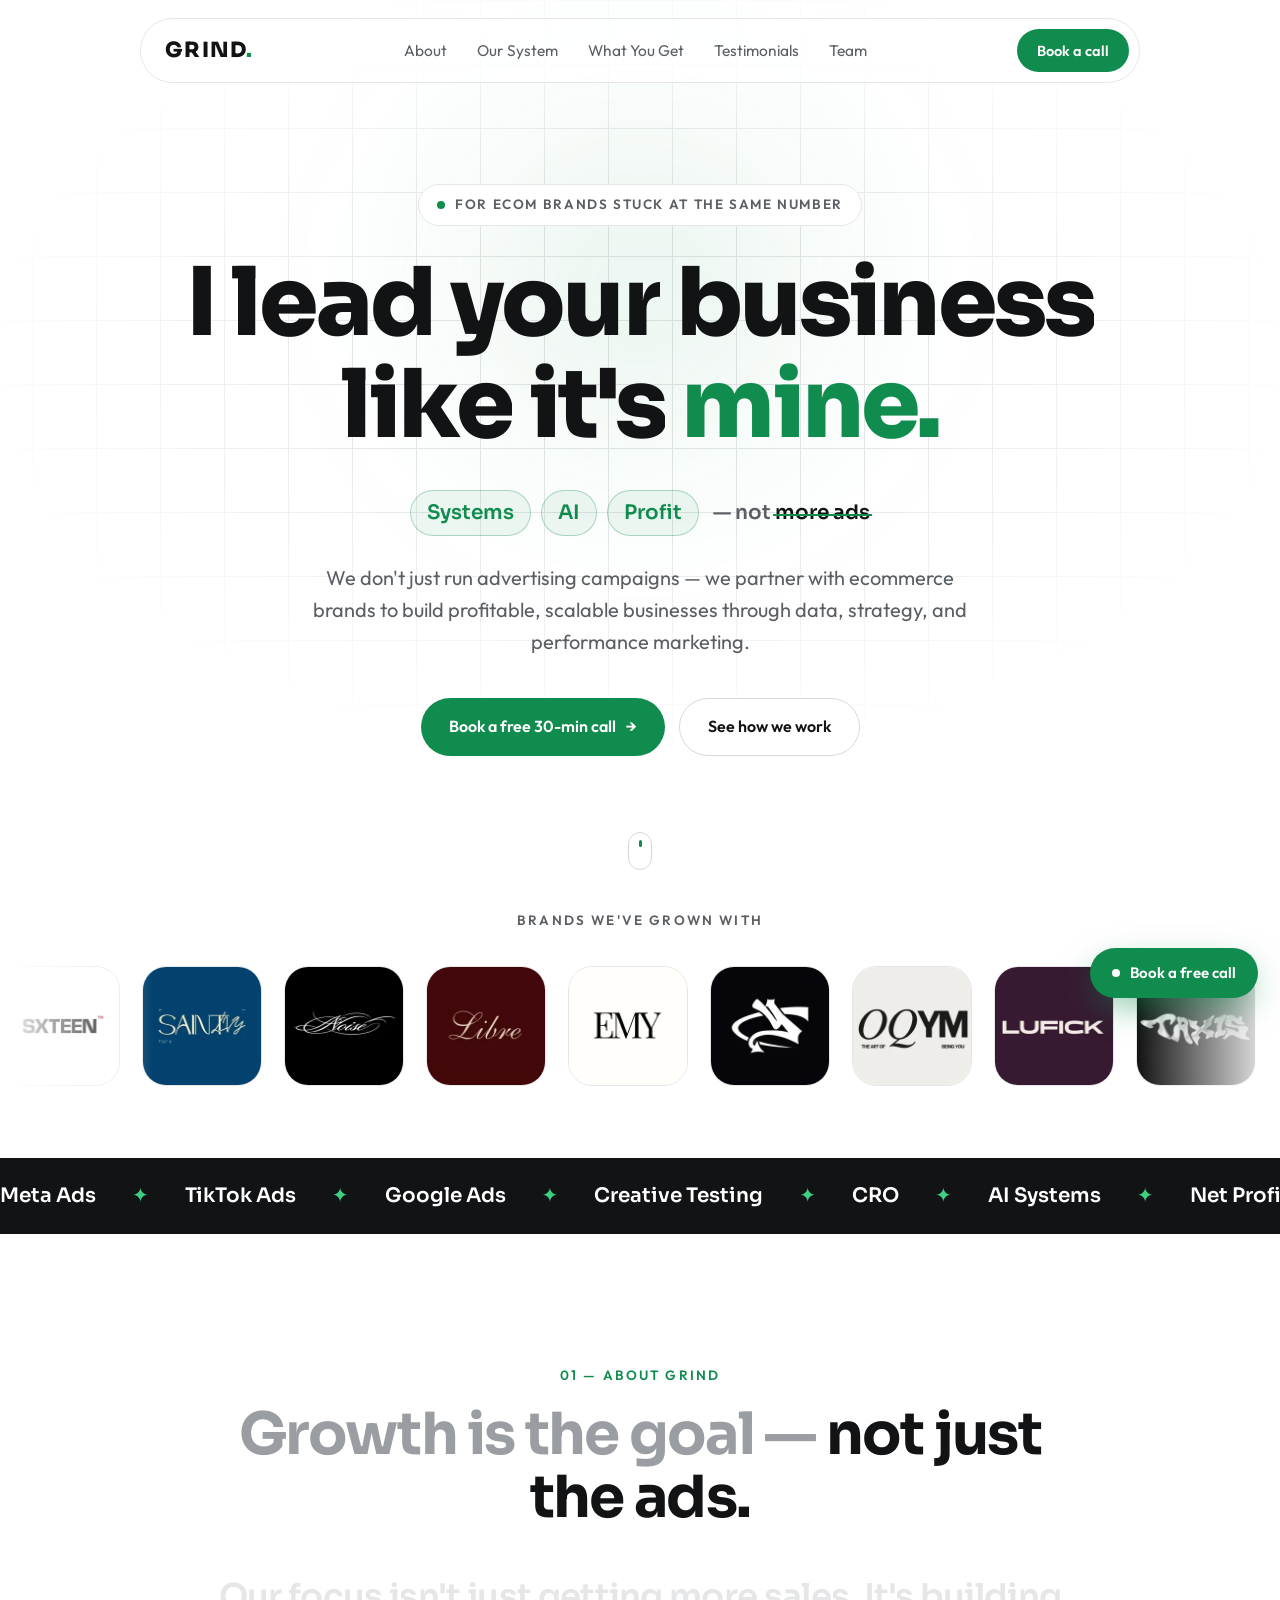
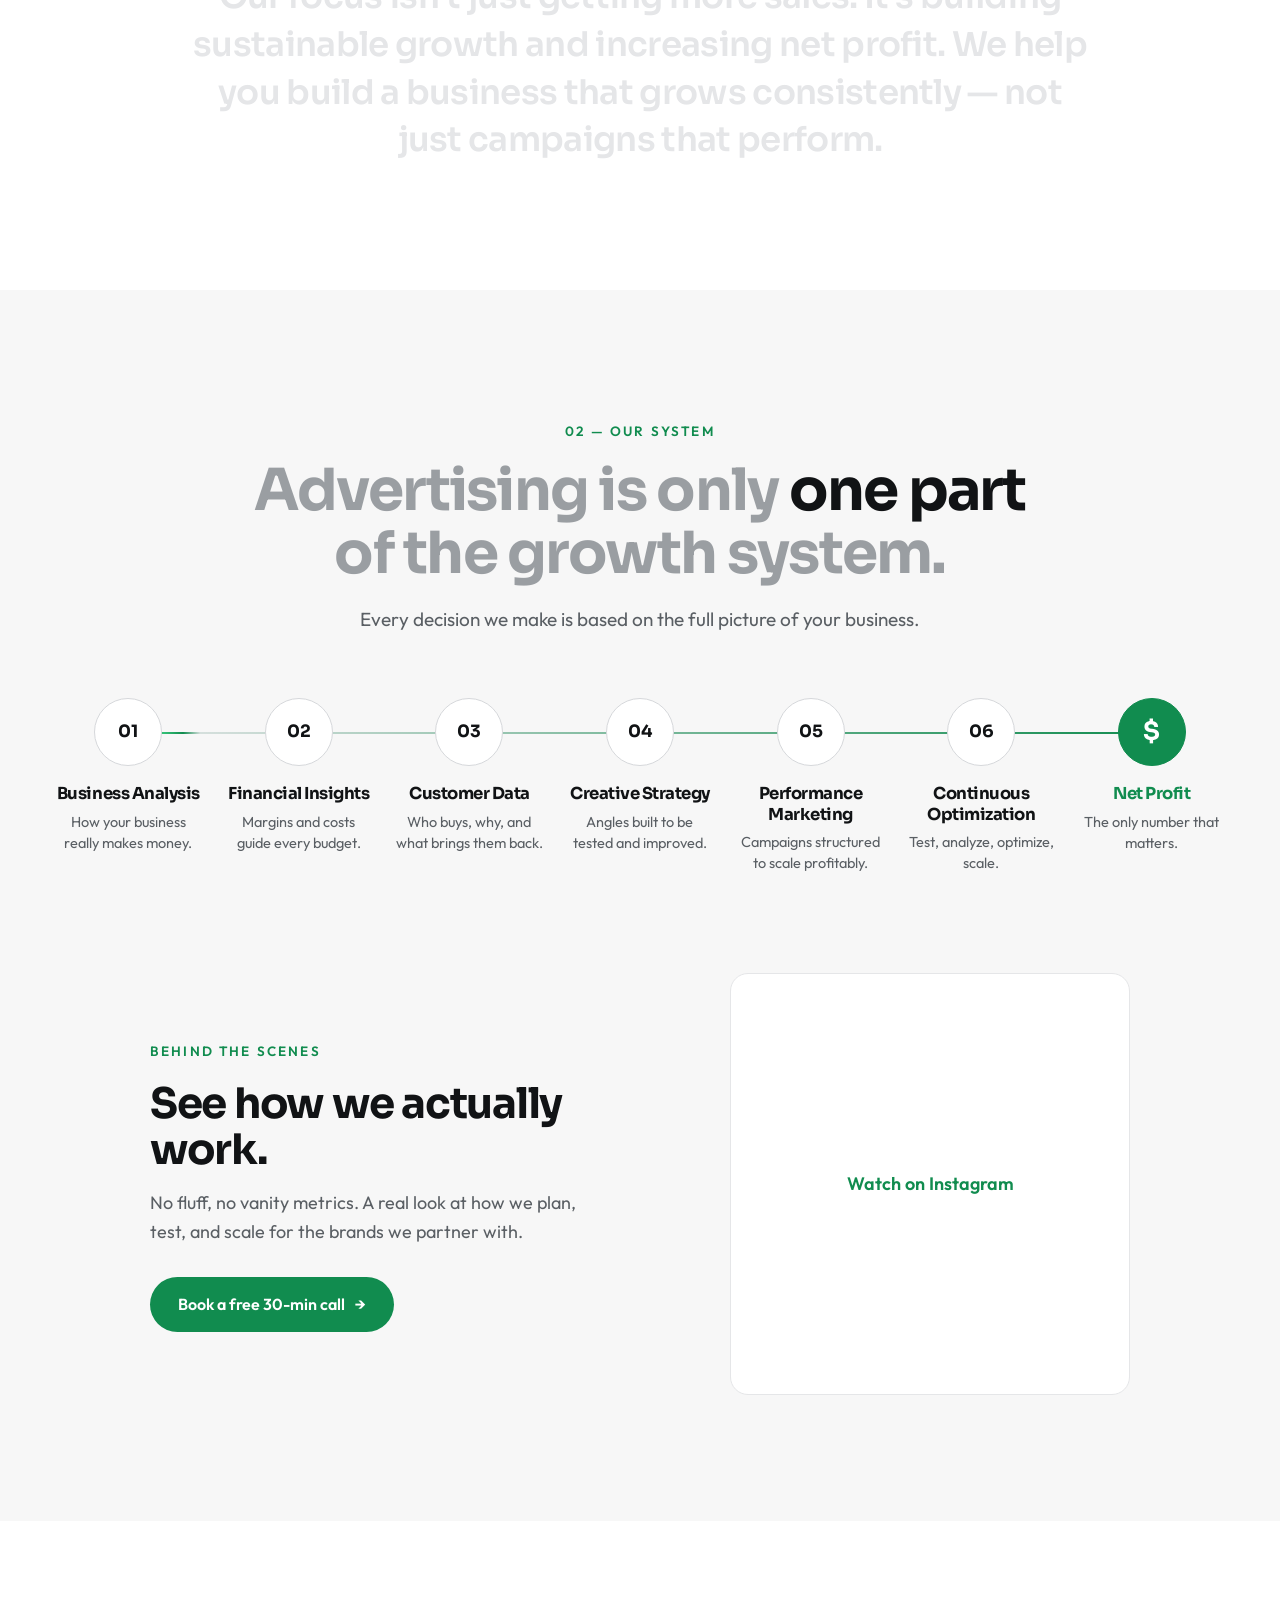
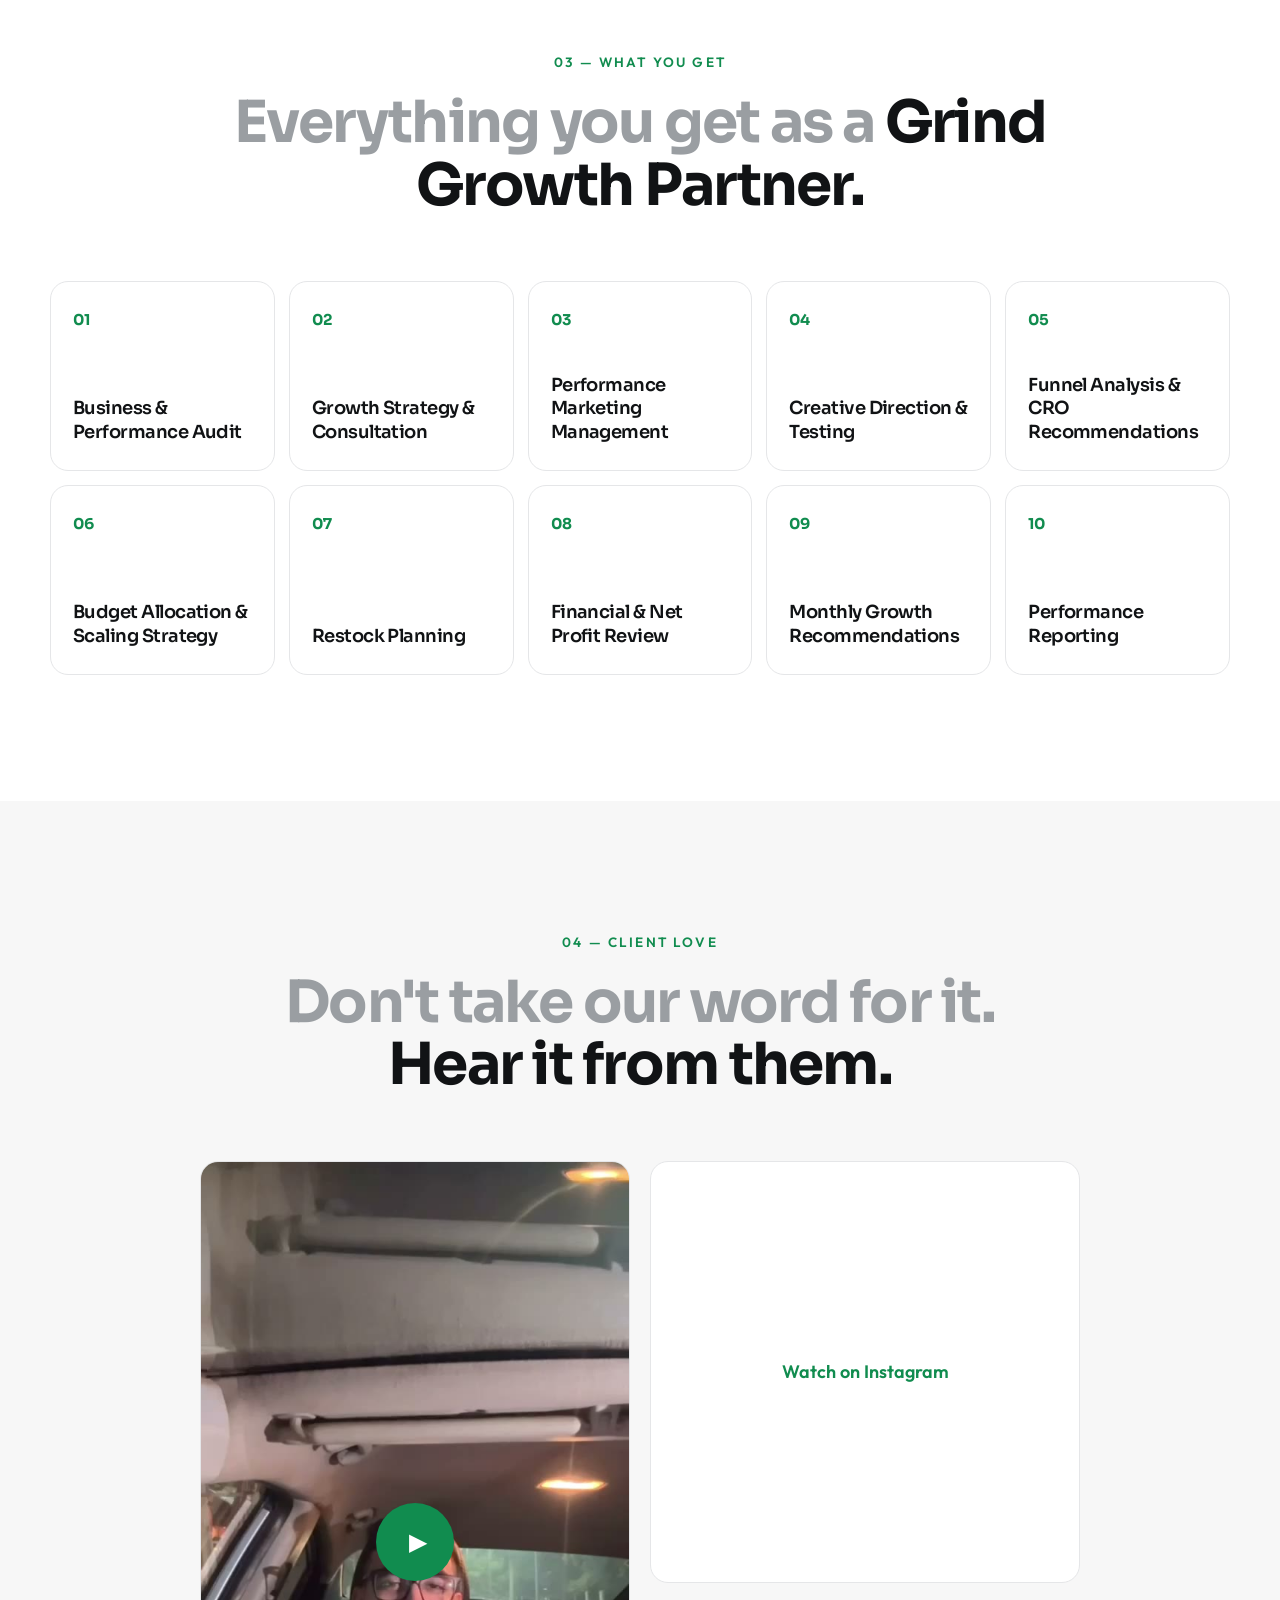
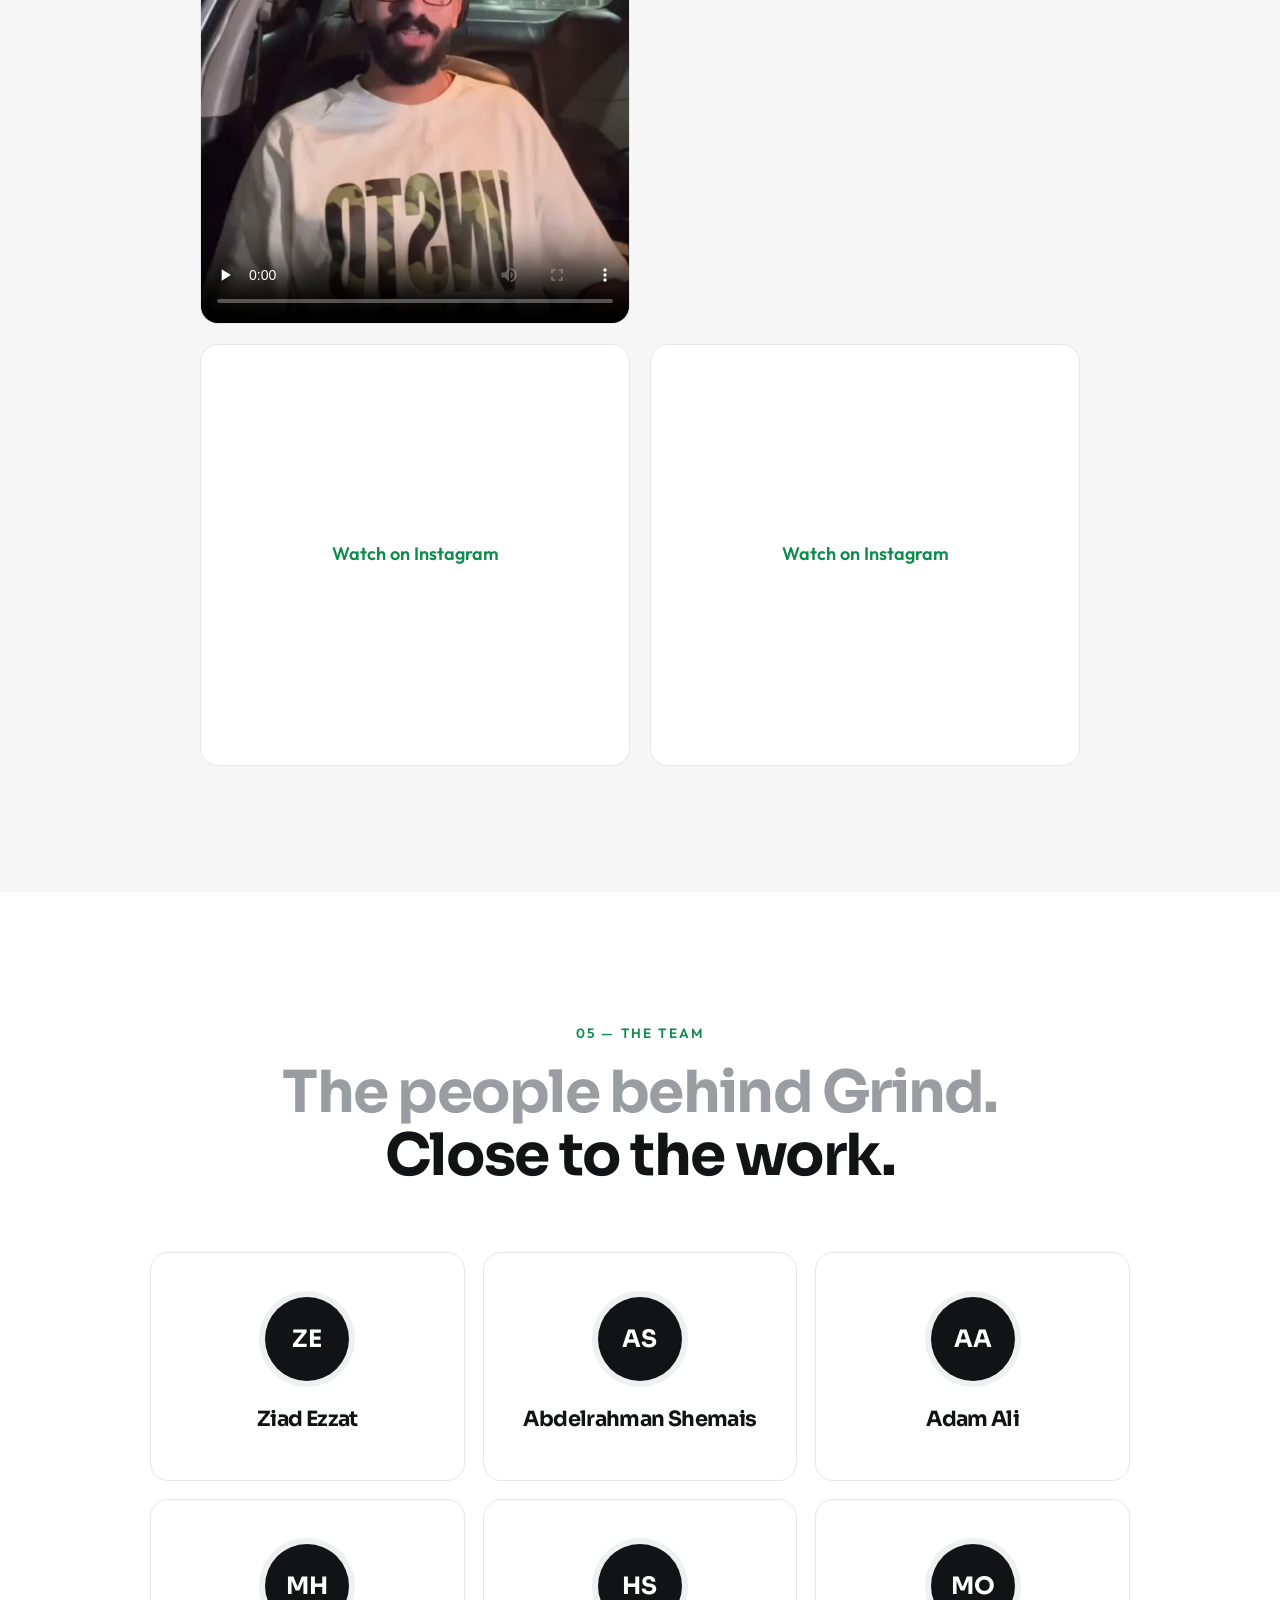
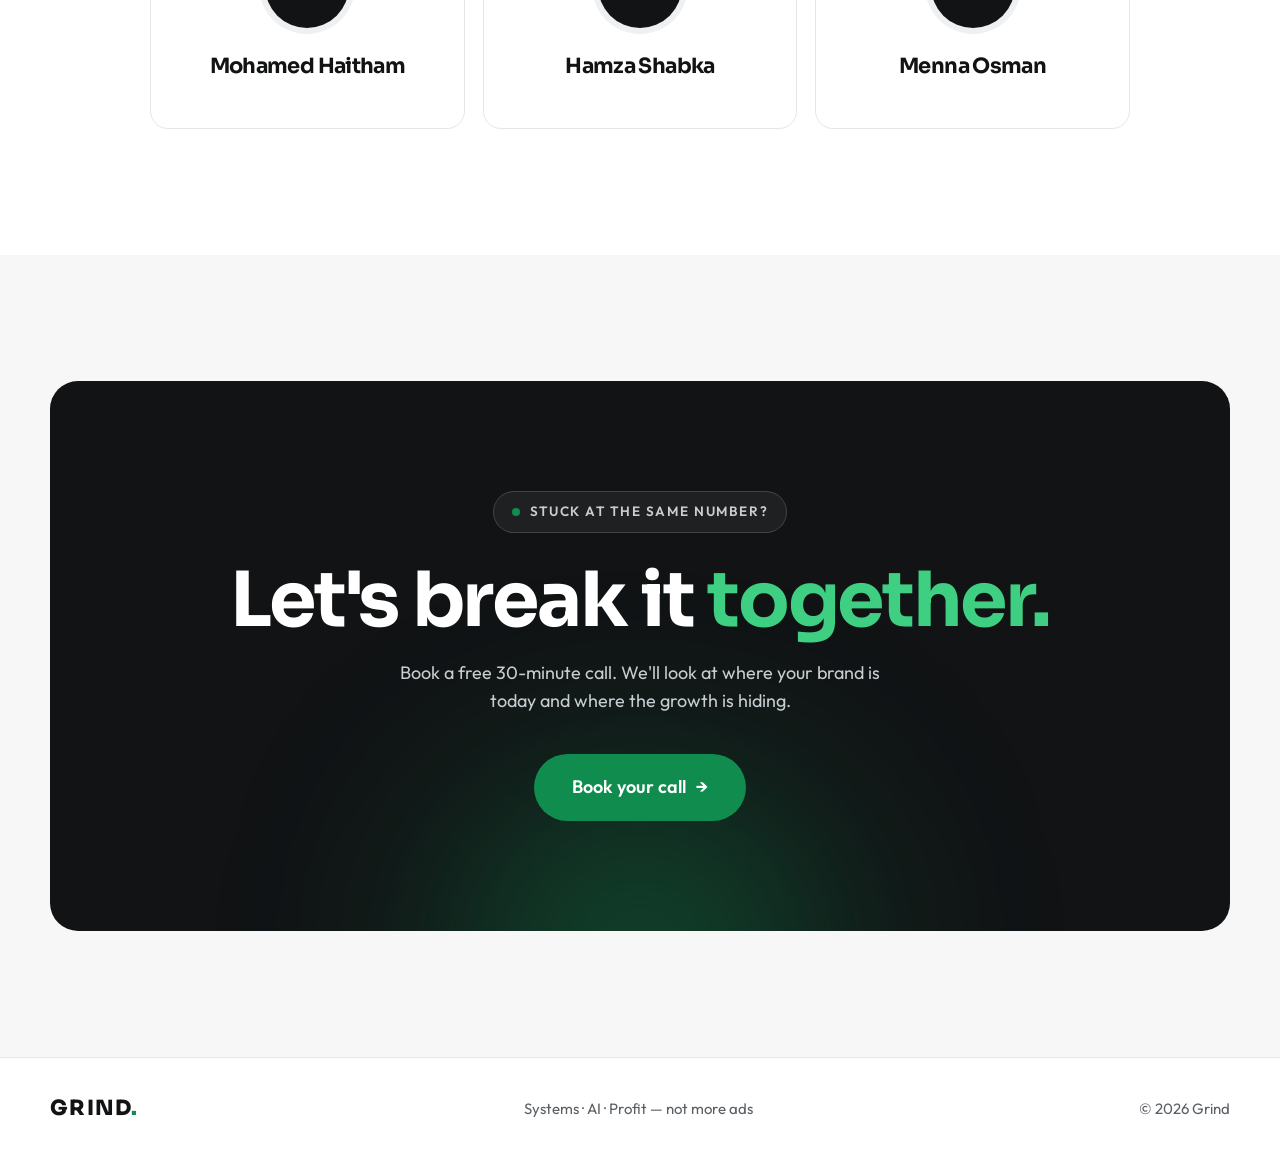
<file: index.html>
<!DOCTYPE html>
<html lang="en">
<head>
  <meta charset="UTF-8" />
  <meta name="viewport" content="width=device-width, initial-scale=1.0" />
  <title>Grind — Growth Partners for Ecommerce Brands</title>
  <meta name="description" content="Grind partners with ecommerce brands stuck at the same number to build profitable, scalable businesses. Systems · AI · Profit — not more ads." />
  <meta name="theme-color" content="#07080a" />
  <link rel="preconnect" href="https://fonts.googleapis.com" />
  <link rel="preconnect" href="https://fonts.gstatic.com" crossorigin />
  <link href="https://fonts.googleapis.com/css2?family=Outfit:wght@300;400;500;600&family=Sora:wght@500;600;700;800&display=swap" rel="stylesheet" />
  <link rel="stylesheet" href="styles.css" />
</head>
<body>

  <!-- Floating navbar -->
  <header class="nav-wrap">
    <nav class="navbar">
      <a href="#top" class="logo">GRIND<span>.</span></a>
      <div class="nav-links" id="navLinks">
        <a href="#about">About</a>
        <a href="#system">Our System</a>
        <a href="#services">What You Get</a>
        <a href="#testimonials">Testimonials</a>
        <a href="#team">Team</a>
      </div>
      <a href="https://calendly.com/ziadezzatb2b/30min" target="_blank" rel="noopener" class="btn btn-accent btn-sm">Book a call</a>
      <button class="menu-toggle" id="menuToggle" aria-label="Open menu"><span></span><span></span></button>
    </nav>
  </header>

  <main id="top">

    <!-- Hero -->
    <section class="hero">
      <div class="grid-bg" id="gridBg" aria-hidden="true"></div>
      <div class="glow glow-1" aria-hidden="true"></div>

      <div class="hero-content">
        <span class="badge anim" style="--d:0">
          <i class="pulse"></i> For ecom brands stuck at the same number
        </span>

        <h1 class="headline" id="headline">I lead your business like it's <em>mine.</em></h1>

        <p class="tagline anim" style="--d:6">
          <span class="chip">Systems</span>
          <span class="chip">AI</span>
          <span class="chip">Profit</span>
          <span class="not">— not <s>more ads</s></span>
        </p>

        <p class="lead anim" style="--d:7">
          We don't just run advertising campaigns — we partner with ecommerce brands to build
          profitable, scalable businesses through data, strategy, and performance marketing.
        </p>

        <div class="hero-actions anim" style="--d:8">
          <a href="https://calendly.com/ziadezzatb2b/30min" target="_blank" rel="noopener" class="btn btn-accent magnetic">
            Book a free 30-min call <span class="arrow">→</span>
          </a>
          <a href="#system" class="btn btn-outline">See how we work</a>
        </div>
      </div>

      <div class="scroll-hint" aria-hidden="true"><span></span></div>
    </section>

    <!-- Brands -->
    <section class="brands" aria-label="Brands we've worked with">
      <p class="brands-title">Brands we've grown with</p>
      <div class="brands-strip">
        <div class="brands-track" id="brandsTrack">
          <!-- Fashion brands first -->
          <img src="assets/brands/sxteen.webp" alt="SXTEEN" width="120" height="120" />
          <img src="assets/brands/saint-ivy.webp" alt="Saint Ivy" width="120" height="120" />
          <img src="assets/brands/noise.webp" alt="Noise" width="120" height="120" />
          <img src="assets/brands/libre.webp" alt="Libre" width="120" height="120" />
          <img src="assets/brands/emy.webp" alt="EMY" width="120" height="120" />
          <img src="assets/brands/your-closet.webp" alt="Your Closet" width="120" height="120" />
          <img src="assets/brands/oqym.webp" alt="OQYM" width="120" height="120" />
          <img src="assets/brands/lufick.webp" alt="LUFICK" width="120" height="120" />
          <img src="assets/brands/taxis.webp" alt="TAXIS" width="120" height="120" />
          <!-- Other categories last -->
          <img src="assets/brands/ovey.webp" alt="OVEY" width="120" height="120" />
          <img src="assets/brands/tur-senin.webp" alt="Tur Senin" width="120" height="120" />
          <img src="assets/brands/orakit.webp" alt="Orakit" width="120" height="120" />
          <img src="assets/brands/asem-elshazly.webp" alt="Asem El Shazly Stores" width="120" height="120" />
        </div>
      </div>
    </section>

    <!-- Marquee -->
    <div class="marquee" aria-hidden="true">
      <div class="marquee-track">
        <span>Meta Ads</span><b>✦</b><span>TikTok Ads</span><b>✦</b><span>Google Ads</span><b>✦</b>
        <span>Creative Testing</span><b>✦</b><span>CRO</span><b>✦</b><span>AI Systems</span><b>✦</b>
        <span>Net Profit</span><b>✦</b><span>Scaling Strategy</span><b>✦</b><span>Restock Planning</span><b>✦</b>
        <span>Meta Ads</span><b>✦</b><span>TikTok Ads</span><b>✦</b><span>Google Ads</span><b>✦</b>
        <span>Creative Testing</span><b>✦</b><span>CRO</span><b>✦</b><span>AI Systems</span><b>✦</b>
        <span>Net Profit</span><b>✦</b><span>Scaling Strategy</span><b>✦</b><span>Restock Planning</span><b>✦</b>
      </div>
    </div>

    <!-- About: scroll-lit statement -->
    <section class="section" id="about">
      <div class="container narrow">
        <span class="eyebrow reveal">01 — About Grind</span>
        <h2 class="reveal">Growth is the goal — <span class="accent">not just the ads.</span></h2>
        <p class="statement" id="statement">
          Our focus isn't just getting more sales. It's building sustainable growth and increasing
          net profit. We help you build a business that grows consistently — not just campaigns that perform.
        </p>
      </div>
    </section>

    <!-- System flow -->
    <section class="section" id="system">
      <div class="container">
        <div class="section-head">
          <span class="eyebrow reveal">02 — Our System</span>
          <h2 class="reveal">Advertising is only <span class="accent">one part</span> of the growth system.</h2>
          <p class="section-intro reveal">Every decision we make is based on the full picture of your business.</p>
        </div>

        <div class="flow reveal" id="flow">
          <div class="flow-line"><i class="flow-pulse"></i></div>
          <div class="flow-node"><span class="n">01</span><h3>Business Analysis</h3><p>How your business really makes money.</p></div>
          <div class="flow-node"><span class="n">02</span><h3>Financial Insights</h3><p>Margins and costs guide every budget.</p></div>
          <div class="flow-node"><span class="n">03</span><h3>Customer Data</h3><p>Who buys, why, and what brings them back.</p></div>
          <div class="flow-node"><span class="n">04</span><h3>Creative Strategy</h3><p>Angles built to be tested and improved.</p></div>
          <div class="flow-node"><span class="n">05</span><h3>Performance Marketing</h3><p>Campaigns structured to scale profitably.</p></div>
          <div class="flow-node"><span class="n">06</span><h3>Continuous Optimization</h3><p>Test, analyze, optimize, scale.</p></div>
          <div class="flow-node flow-end"><span class="n">$</span><h3>Net Profit</h3><p>The only number that matters.</p></div>
        </div>

        <div class="system-video">
          <div class="system-copy reveal">
            <span class="eyebrow">Behind the scenes</span>
            <h3>See how we actually work.</h3>
            <p>No fluff, no vanity metrics. A real look at how we plan, test, and scale for the brands we partner with.</p>
            <a href="https://calendly.com/ziadezzatb2b/30min" target="_blank" rel="noopener" class="btn btn-accent">
              Book a free 30-min call <span class="arrow">→</span>
            </a>
          </div>
          <div class="ig-item reveal">
            <blockquote class="instagram-media" data-instgrm-permalink="https://www.instagram.com/p/DdFgRM0I4Fw/?utm_source=ig_embed&amp;utm_campaign=loading" data-instgrm-version="14">
              <a href="https://www.instagram.com/p/DdFgRM0I4Fw/" target="_blank" rel="noopener">Watch on Instagram</a>
            </blockquote>
          </div>
        </div>
      </div>
    </section>

    <!-- What you get -->
    <section class="section" id="services">
      <div class="container">
        <div class="section-head">
          <span class="eyebrow reveal">03 — What You Get</span>
          <h2 class="reveal">Everything you get as a <span class="accent">Grind Growth Partner.</span></h2>
        </div>
        <div class="cards">
          <article class="card reveal"><span class="card-n">01</span><h3>Business &amp; Performance Audit</h3></article>
          <article class="card reveal"><span class="card-n">02</span><h3>Growth Strategy &amp; Consultation</h3></article>
          <article class="card reveal"><span class="card-n">03</span><h3>Performance Marketing Management</h3></article>
          <article class="card reveal"><span class="card-n">04</span><h3>Creative Direction &amp; Testing</h3></article>
          <article class="card reveal"><span class="card-n">05</span><h3>Funnel Analysis &amp; CRO Recommendations</h3></article>
          <article class="card reveal"><span class="card-n">06</span><h3>Budget Allocation &amp; Scaling Strategy</h3></article>
          <article class="card reveal"><span class="card-n">07</span><h3>Restock Planning</h3></article>
          <article class="card reveal"><span class="card-n">08</span><h3>Financial &amp; Net Profit Review</h3></article>
          <article class="card reveal"><span class="card-n">09</span><h3>Monthly Growth Recommendations</h3></article>
          <article class="card reveal"><span class="card-n">10</span><h3>Performance Reporting</h3></article>
        </div>
      </div>
    </section>

    <!-- Testimonials -->
    <section class="section" id="testimonials">
      <div class="container">
        <div class="section-head">
          <span class="eyebrow reveal">04 — Client Love</span>
          <h2 class="reveal">Don't take our word for it. <span class="accent">Hear it from them.</span></h2>
        </div>
        <div class="ig-grid">
          <div class="ig-item video-item reveal">
            <video src="assets/testimonials/client-video-1.mp4" poster="assets/testimonials/client-video-1.jpg" preload="none" playsinline controls></video>
            <button class="play-btn" aria-label="Play testimonial">▶</button>
          </div>
          <div class="ig-item reveal">
            <blockquote class="instagram-media" data-instgrm-permalink="https://www.instagram.com/p/DatYA_2oAbJ/?utm_source=ig_embed&amp;utm_campaign=loading" data-instgrm-version="14">
              <a href="https://www.instagram.com/p/DatYA_2oAbJ/" target="_blank" rel="noopener">Watch on Instagram</a>
            </blockquote>
          </div>
          <div class="ig-item reveal">
            <blockquote class="instagram-media" data-instgrm-permalink="https://www.instagram.com/p/DYAYuypoCzw/?utm_source=ig_embed&amp;utm_campaign=loading" data-instgrm-version="14">
              <a href="https://www.instagram.com/p/DYAYuypoCzw/" target="_blank" rel="noopener">Watch on Instagram</a>
            </blockquote>
          </div>
          <div class="ig-item reveal">
            <blockquote class="instagram-media" data-instgrm-permalink="https://www.instagram.com/p/DYIbdo4IWS2/?utm_source=ig_embed&amp;utm_campaign=loading" data-instgrm-version="14">
              <a href="https://www.instagram.com/p/DYIbdo4IWS2/" target="_blank" rel="noopener">Watch on Instagram</a>
            </blockquote>
          </div>
        </div>
      </div>
    </section>

    <!-- Team -->
    <section class="section" id="team">
      <div class="container">
        <div class="section-head">
          <span class="eyebrow reveal">05 — The Team</span>
          <h2 class="reveal">The people behind Grind. <span class="accent">Close to the work.</span></h2>
        </div>
        <div class="team">
          <article class="member reveal">
            <div class="avatar">ZE</div>
            <h3>Ziad Ezzat</h3>
          </article>
          <article class="member reveal">
            <div class="avatar">AS</div>
            <h3>Abdelrahman Shemais</h3>
          </article>
          <article class="member reveal">
            <div class="avatar">AA</div>
            <h3>Adam Ali</h3>
          </article>
          <article class="member reveal">
            <div class="avatar">MH</div>
            <h3>Mohamed Haitham</h3>
          </article>
          <article class="member reveal">
            <div class="avatar">HS</div>
            <h3>Hamza Shabka</h3>
          </article>
          <article class="member reveal">
            <div class="avatar">MO</div>
            <h3>Menna Osman</h3>
          </article>
        </div>
      </div>
    </section>

    <!-- CTA -->
    <section class="section" id="contact">
      <div class="container">
        <div class="cta reveal">
          <div class="glow glow-2" aria-hidden="true"></div>
          <span class="badge"><i class="pulse"></i> Stuck at the same number?</span>
          <h2>Let's break it <em>together.</em></h2>
          <p>Book a free 30-minute call. We'll look at where your brand is today and where the growth is hiding.</p>
          <a href="https://calendly.com/ziadezzatb2b/30min" target="_blank" rel="noopener" class="btn btn-accent btn-lg magnetic">
            Book your call <span class="arrow">→</span>
          </a>
        </div>
      </div>
    </section>

  </main>

  <footer class="footer">
    <div class="container footer-inner">
      <a href="#top" class="logo">GRIND<span>.</span></a>
      <span>Systems · AI · Profit — not more ads</span>
      <span>© <span id="year"></span> Grind</span>
    </div>
  </footer>

  <!-- Floating CTA -->
  <a href="https://calendly.com/ziadezzatb2b/30min" target="_blank" rel="noopener" class="float-cta" id="floatCta">
    <i class="pulse"></i> Book a free call
  </a>

  <script src="script.js"></script>
</body>
</html>
</file>
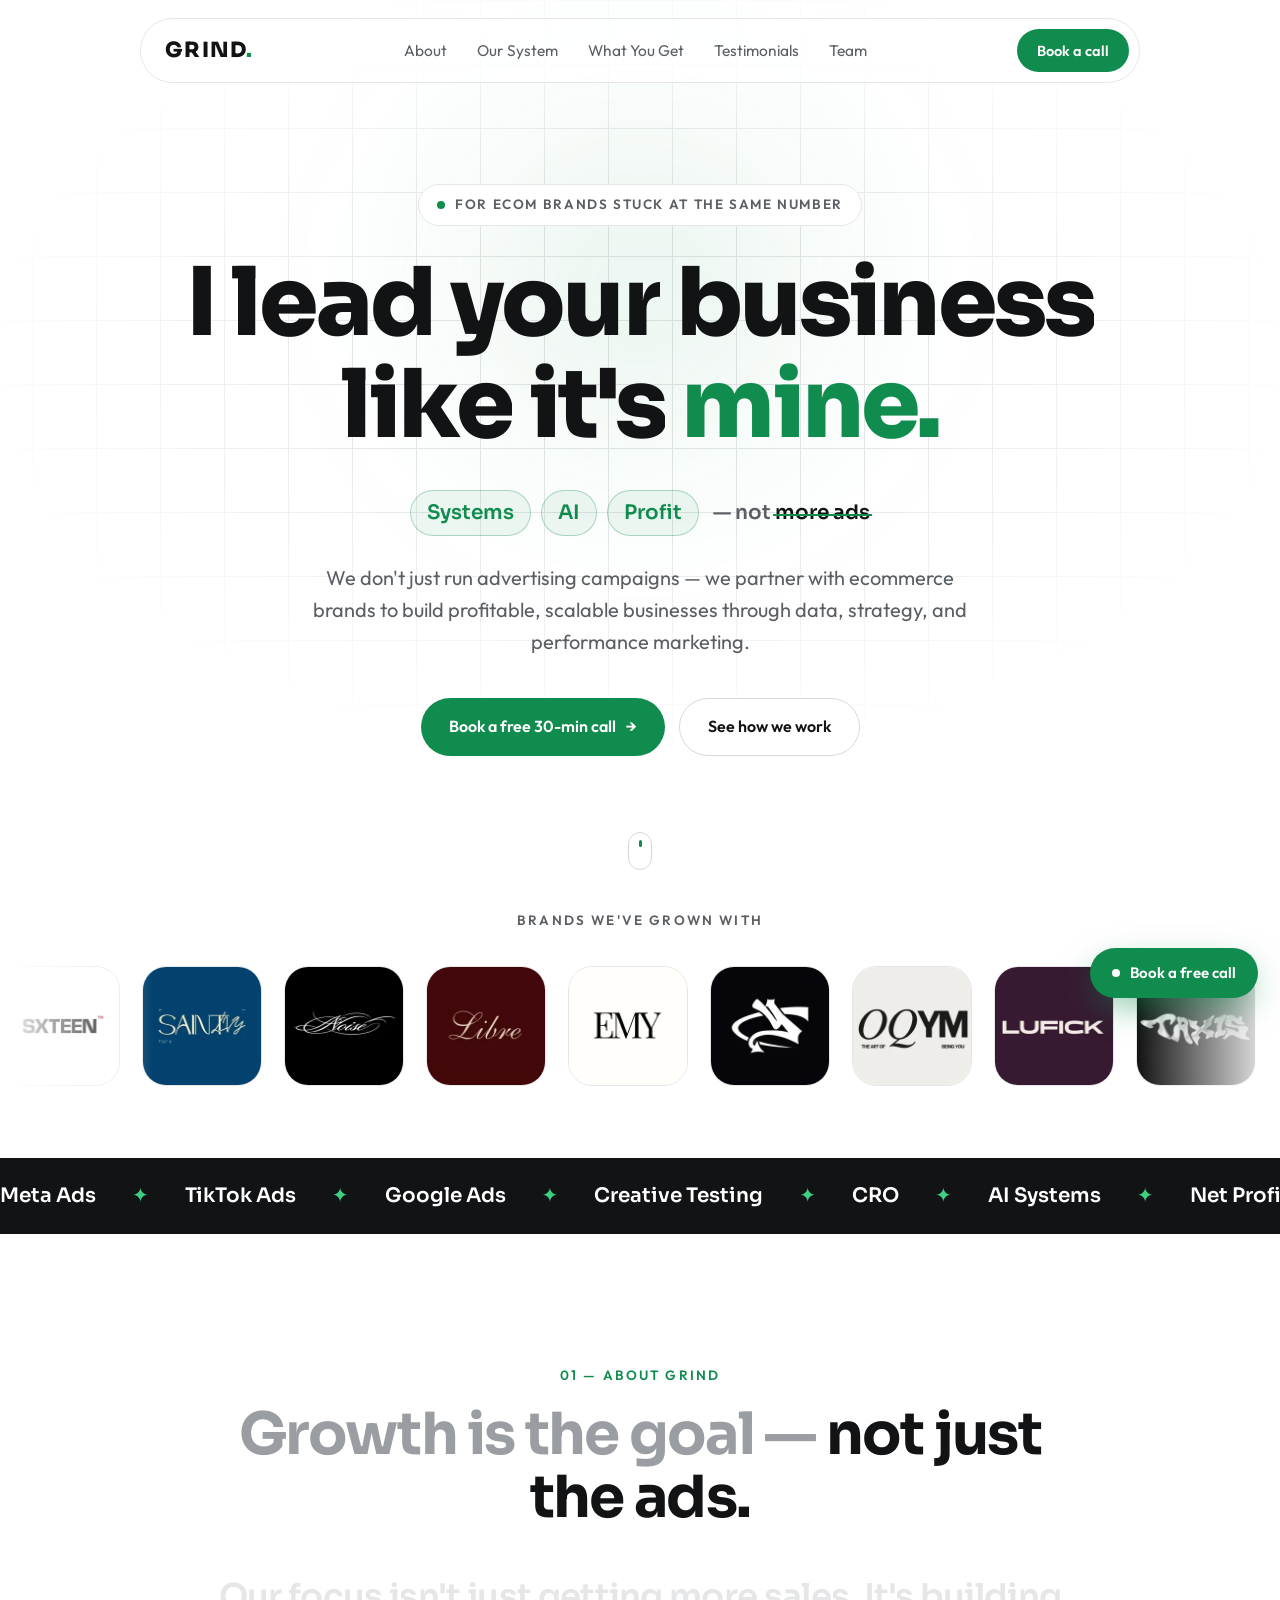
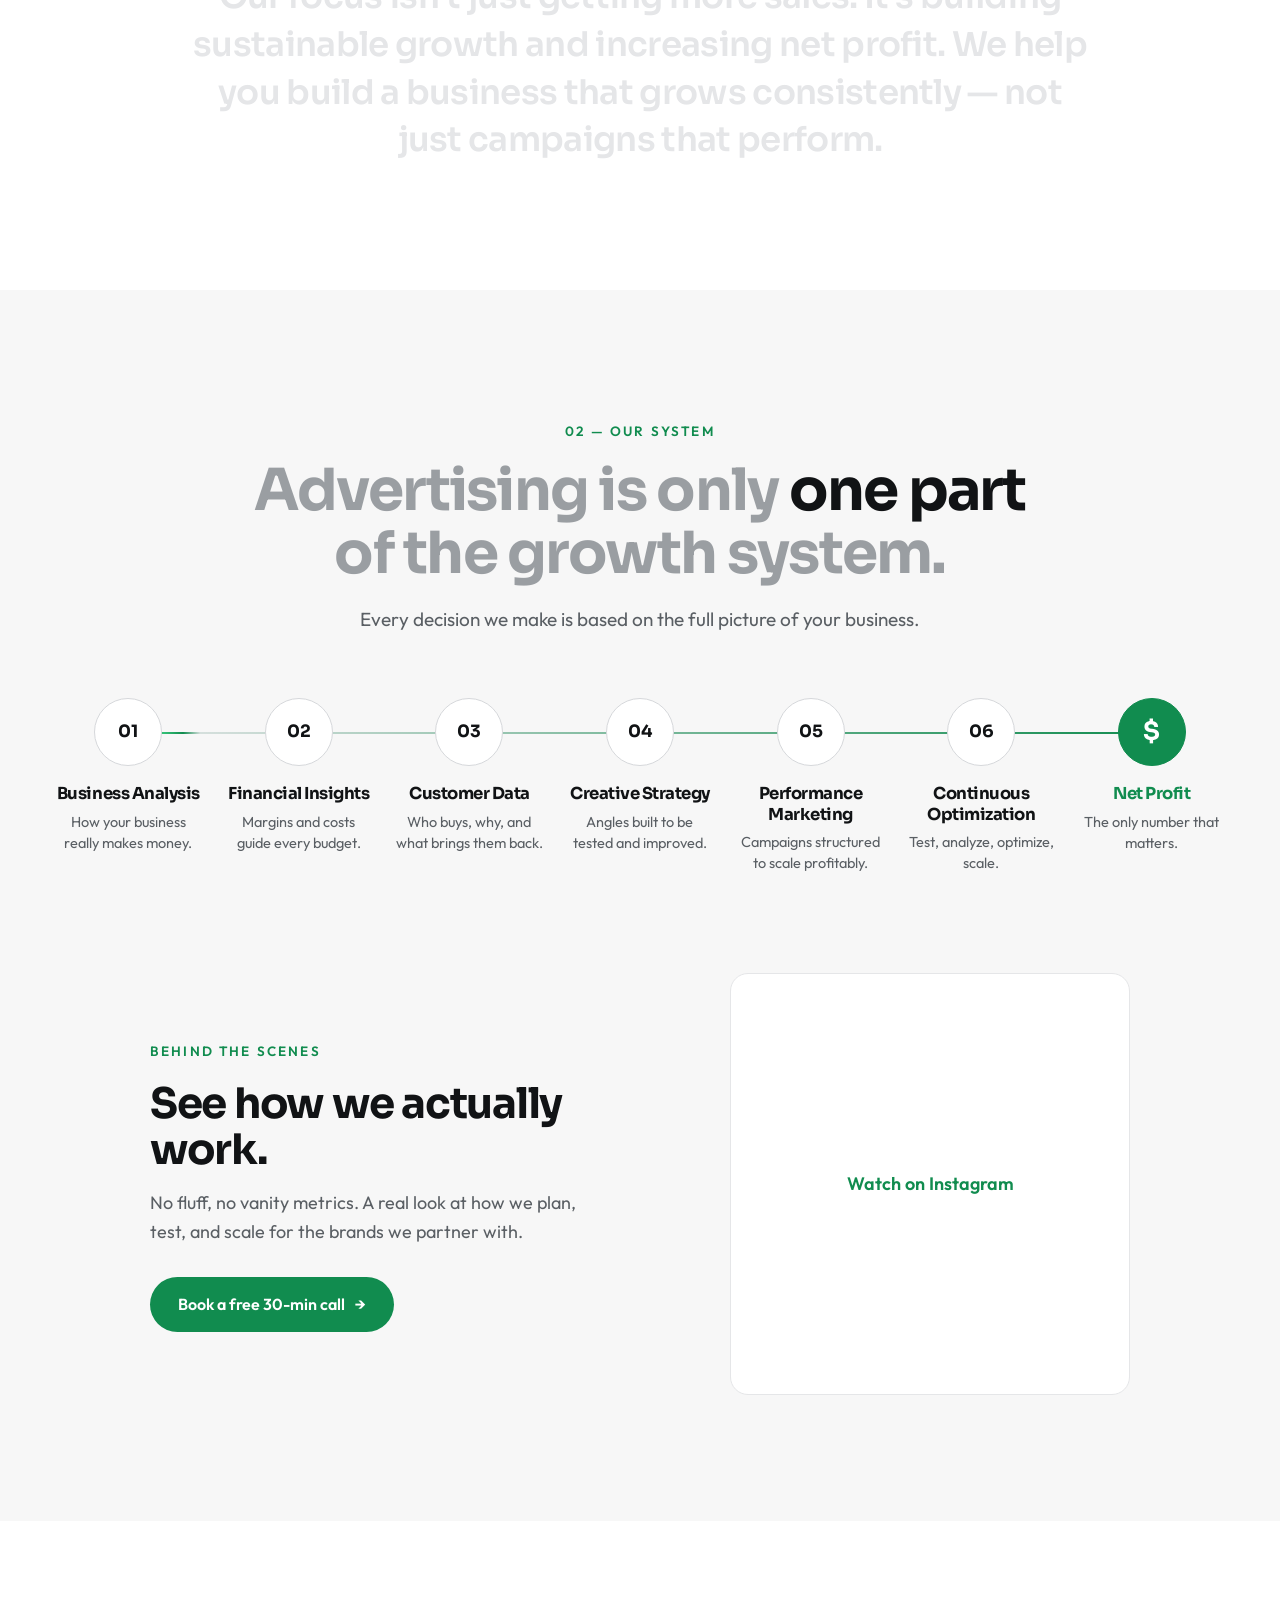
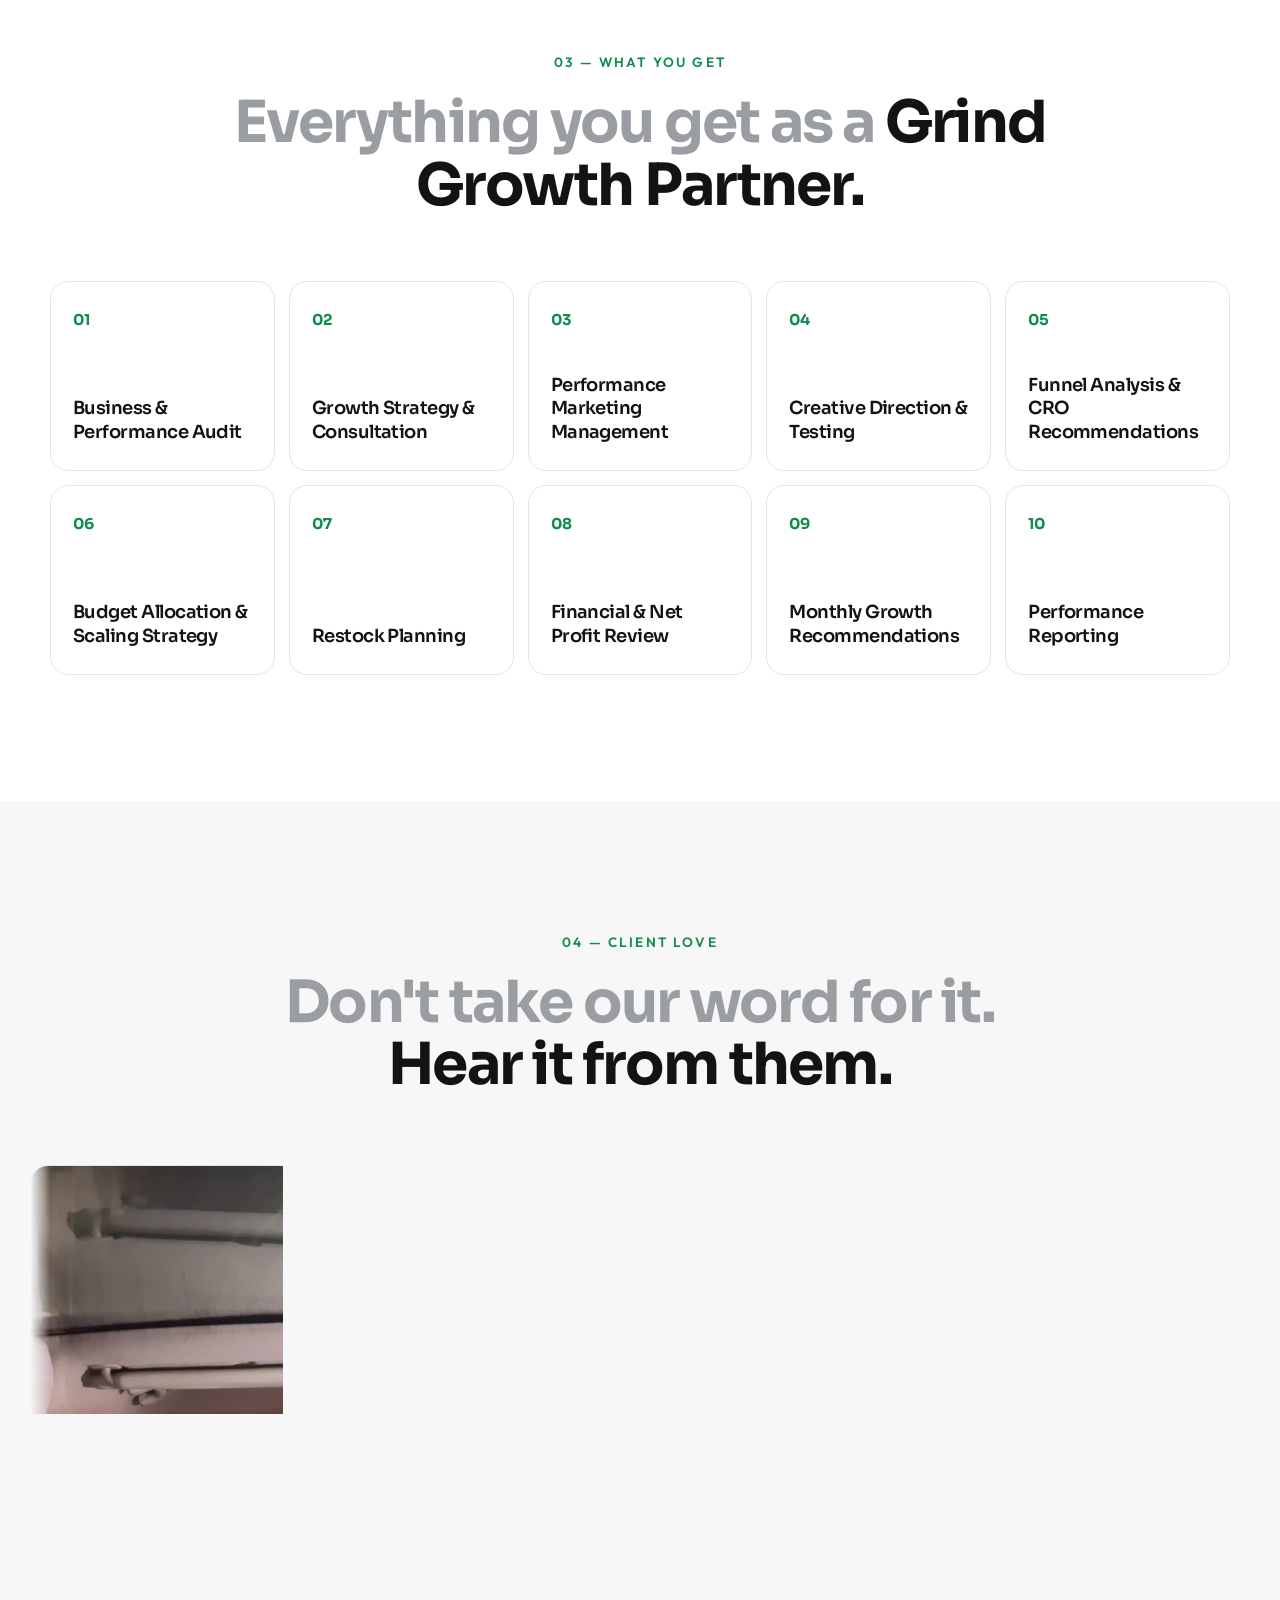
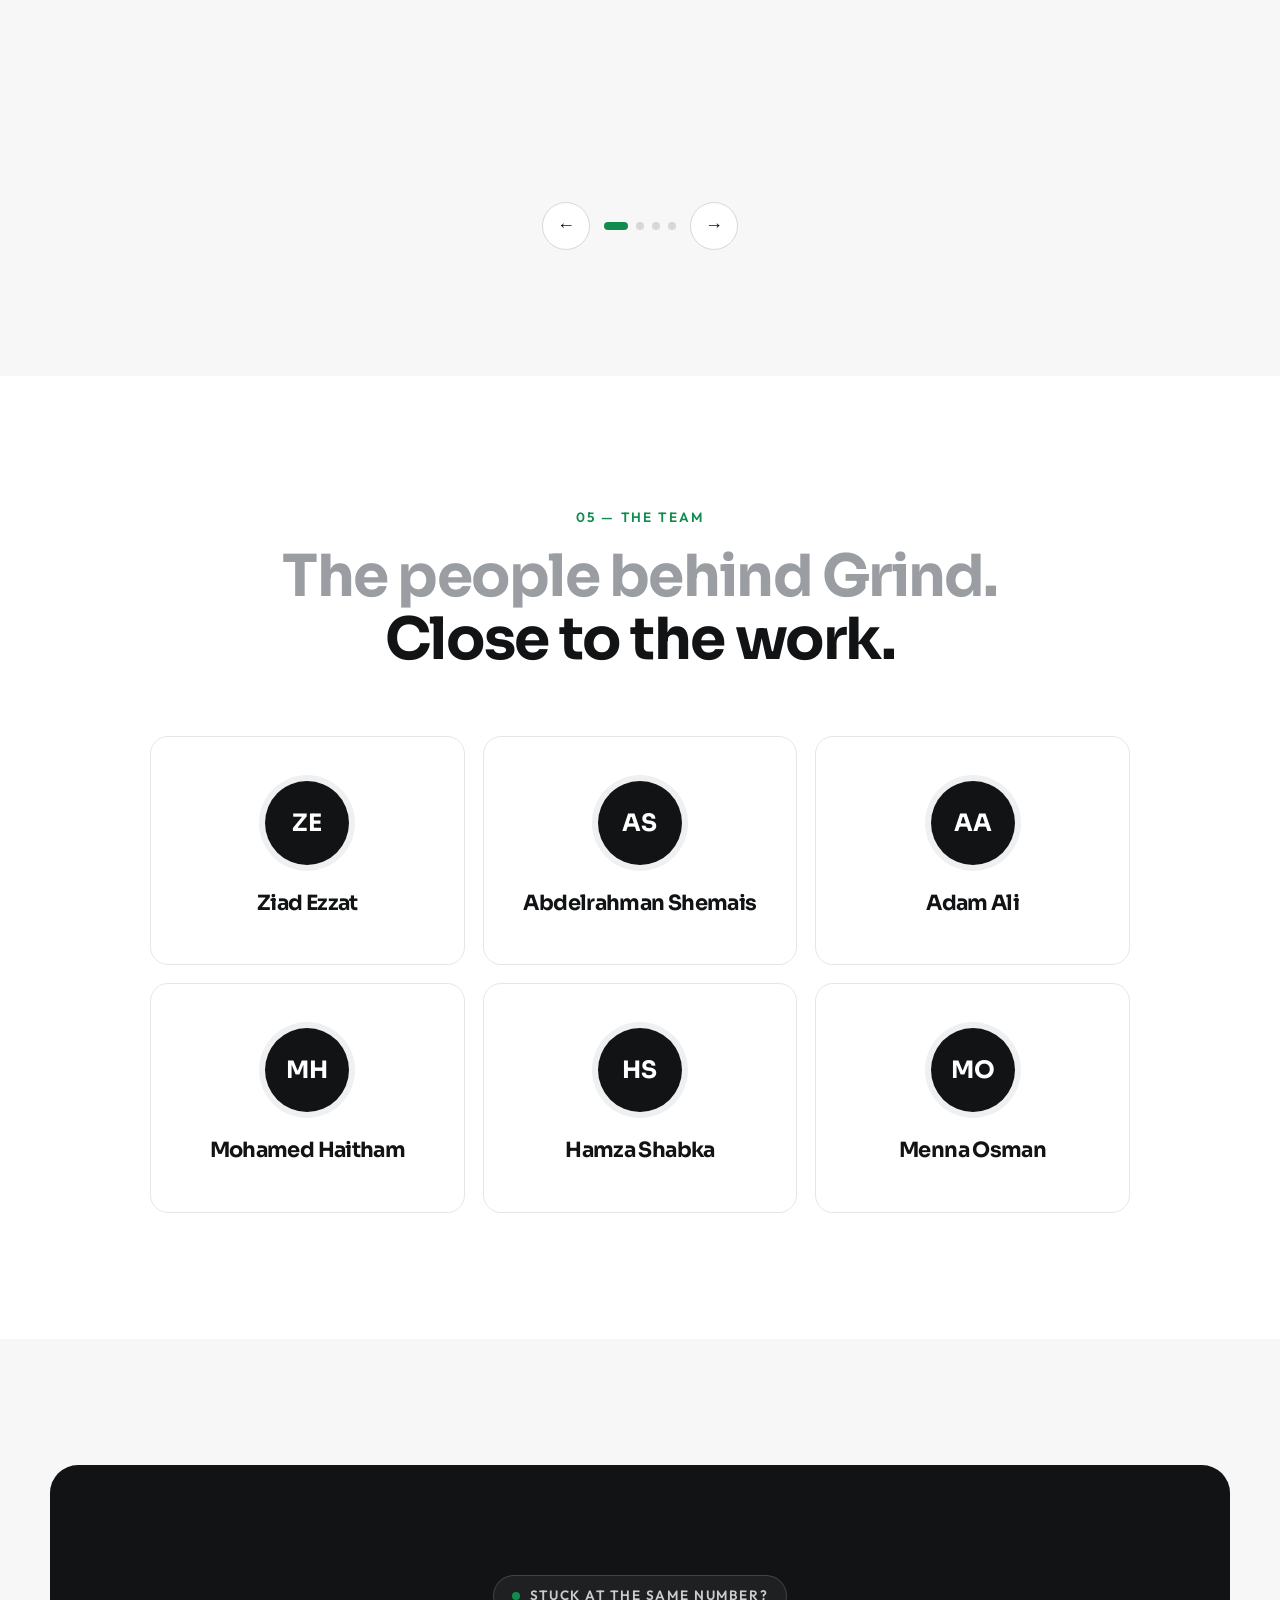
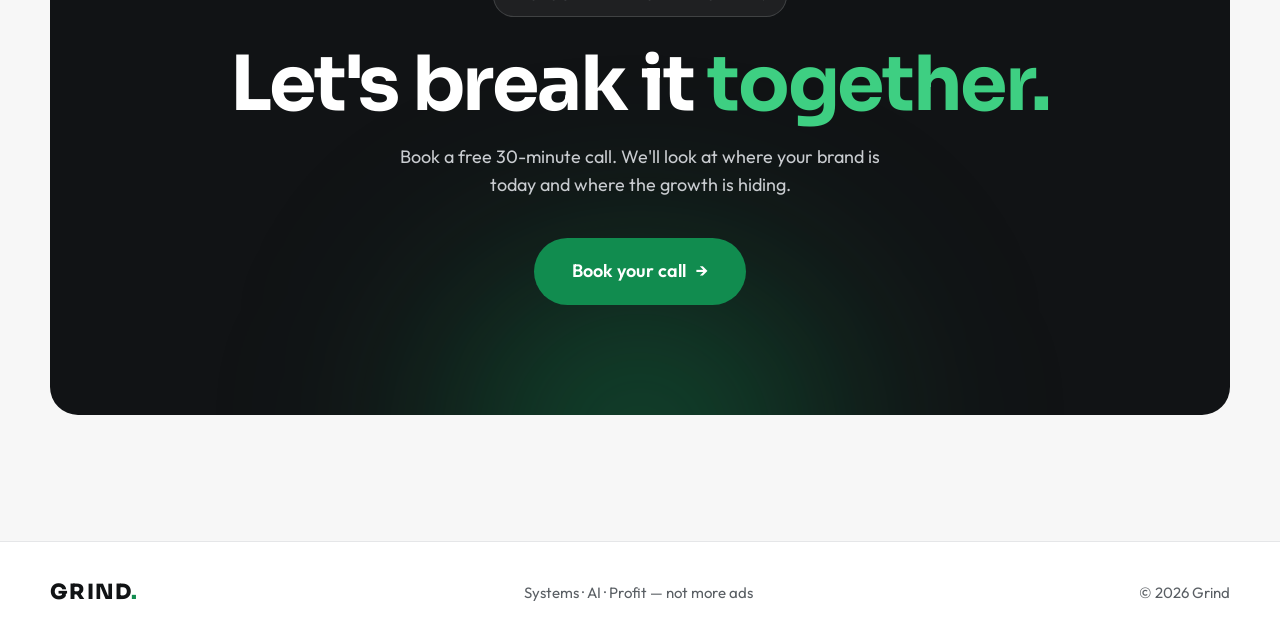
<file: public/index.html>
<!DOCTYPE html>
<html lang="en">
<head>
  <meta charset="UTF-8" />
  <meta name="viewport" content="width=device-width, initial-scale=1.0" />
  <title>Grind — Growth Partners for Ecommerce Brands</title>
  <meta name="description" content="Grind partners with ecommerce brands stuck at the same number to build profitable, scalable businesses. Systems · AI · Profit — not more ads." />
  <meta name="theme-color" content="#ffffff" />
  <link rel="canonical" href="https://grind-website.ziadezzatz1m.workers.dev/" />
  <link rel="icon" href="favicon.svg" type="image/svg+xml" />

  <!-- Link previews (WhatsApp, Instagram, LinkedIn, X) -->
  <meta property="og:type" content="website" />
  <meta property="og:site_name" content="Grind" />
  <meta property="og:title" content="Grind — I lead your business like it's mine." />
  <meta property="og:description" content="For ecom brands stuck at the same number. Systems · AI · Profit — not more ads." />
  <meta property="og:url" content="https://grind-website.ziadezzatz1m.workers.dev/" />
  <meta property="og:image" content="https://grind-website.ziadezzatz1m.workers.dev/og-image.png" />
  <meta property="og:image:width" content="1200" />
  <meta property="og:image:height" content="630" />
  <meta name="twitter:card" content="summary_large_image" />

  <link rel="preconnect" href="https://fonts.googleapis.com" />
  <link rel="preconnect" href="https://fonts.gstatic.com" crossorigin />
  <link href="https://fonts.googleapis.com/css2?family=Outfit:wght@300;400;500;600&family=Sora:wght@500;600;700;800&display=swap" rel="stylesheet" />
  <link rel="stylesheet" href="styles.css" />
</head>
<body>

  <!-- Floating navbar -->
  <header class="nav-wrap">
    <nav class="navbar">
      <a href="#top" class="logo">GRIND<span>.</span></a>
      <div class="nav-links" id="navLinks">
        <a href="#about">About</a>
        <a href="#system">Our System</a>
        <a href="#services">What You Get</a>
        <a href="#testimonials">Testimonials</a>
        <a href="#team">Team</a>
        <a href="https://calendly.com/ziadezzatb2b/30min" target="_blank" rel="noopener" class="btn btn-accent nav-cta">Book a free call</a>
      </div>
      <a href="https://calendly.com/ziadezzatb2b/30min" target="_blank" rel="noopener" class="btn btn-accent btn-sm">Book a call</a>
      <button class="menu-toggle" id="menuToggle" aria-label="Open menu"><span></span><span></span></button>
    </nav>
  </header>

  <main id="top">

    <!-- Hero -->
    <section class="hero">
      <div class="grid-bg" id="gridBg" aria-hidden="true"></div>
      <div class="glow glow-1" aria-hidden="true"></div>

      <div class="hero-content">
        <span class="badge anim" style="--d:0">
          <i class="pulse"></i> For ecom brands stuck at the same number
        </span>

        <h1 class="headline" id="headline">I lead your business like it's <em>mine.</em></h1>

        <p class="tagline anim" style="--d:6">
          <span class="chip">Systems</span>
          <span class="chip">AI</span>
          <span class="chip">Profit</span>
          <span class="not">— not <s>more ads</s></span>
        </p>

        <p class="lead anim" style="--d:7">
          We don't just run advertising campaigns — we partner with ecommerce brands to build
          profitable, scalable businesses through data, strategy, and performance marketing.
        </p>

        <div class="hero-actions anim" style="--d:8">
          <a href="https://calendly.com/ziadezzatb2b/30min" target="_blank" rel="noopener" class="btn btn-accent magnetic">
            Book a free 30-min call <span class="arrow">→</span>
          </a>
          <a href="#system" class="btn btn-outline">See how we work</a>
        </div>
      </div>

      <div class="scroll-hint" aria-hidden="true"><span></span></div>
    </section>

    <!-- Brands -->
    <section class="brands" aria-label="Brands we've worked with">
      <p class="brands-title">Brands we've grown with</p>
      <div class="brands-strip">
        <div class="brands-track" id="brandsTrack">
          <!-- Fashion brands first -->
          <img src="assets/brands/sxteen.webp" alt="SXTEEN" width="120" height="120" />
          <img src="assets/brands/saint-ivy.webp" alt="Saint Ivy" width="120" height="120" />
          <img src="assets/brands/noise.webp" alt="Noise" width="120" height="120" />
          <img src="assets/brands/libre.webp" alt="Libre" width="120" height="120" />
          <img src="assets/brands/emy.webp" alt="EMY" width="120" height="120" />
          <img src="assets/brands/your-closet.webp" alt="Your Closet" width="120" height="120" />
          <img src="assets/brands/oqym.webp" alt="OQYM" width="120" height="120" />
          <img src="assets/brands/lufick.webp" alt="LUFICK" width="120" height="120" />
          <img src="assets/brands/taxis.webp" alt="TAXIS" width="120" height="120" />
          <!-- Other categories last -->
          <img src="assets/brands/ovey.webp" alt="OVEY" width="120" height="120" />
          <img src="assets/brands/tur-senin.webp" alt="Tur Senin" width="120" height="120" />
          <img src="assets/brands/orakit.webp" alt="Orakit" width="120" height="120" />
          <img src="assets/brands/asem-elshazly.webp" alt="Asem El Shazly Stores" width="120" height="120" />
        </div>
      </div>
    </section>

    <!-- Marquee -->
    <div class="marquee" aria-hidden="true">
      <div class="marquee-track">
        <span>Meta Ads</span><b>✦</b><span>TikTok Ads</span><b>✦</b><span>Google Ads</span><b>✦</b>
        <span>Creative Testing</span><b>✦</b><span>CRO</span><b>✦</b><span>AI Systems</span><b>✦</b>
        <span>Net Profit</span><b>✦</b><span>Scaling Strategy</span><b>✦</b><span>Restock Planning</span><b>✦</b>
        <span>Meta Ads</span><b>✦</b><span>TikTok Ads</span><b>✦</b><span>Google Ads</span><b>✦</b>
        <span>Creative Testing</span><b>✦</b><span>CRO</span><b>✦</b><span>AI Systems</span><b>✦</b>
        <span>Net Profit</span><b>✦</b><span>Scaling Strategy</span><b>✦</b><span>Restock Planning</span><b>✦</b>
      </div>
    </div>

    <!-- About: scroll-lit statement -->
    <section class="section" id="about">
      <div class="container narrow">
        <span class="eyebrow reveal">01 — About Grind</span>
        <h2 class="reveal">Growth is the goal — <span class="accent">not just the ads.</span></h2>
        <p class="statement" id="statement">
          Our focus isn't just getting more sales. It's building sustainable growth and increasing
          net profit. We help you build a business that grows consistently — not just campaigns that perform.
        </p>
      </div>
    </section>

    <!-- System flow -->
    <section class="section" id="system">
      <div class="container">
        <div class="section-head">
          <span class="eyebrow reveal">02 — Our System</span>
          <h2 class="reveal">Advertising is only <span class="accent">one part</span> of the growth system.</h2>
          <p class="section-intro reveal">Every decision we make is based on the full picture of your business.</p>
        </div>

        <div class="flow reveal" id="flow">
          <div class="flow-line"><i class="flow-pulse"></i></div>
          <div class="flow-node"><span class="n">01</span><h3>Business Analysis</h3><p>How your business really makes money.</p></div>
          <div class="flow-node"><span class="n">02</span><h3>Financial Insights</h3><p>Margins and costs guide every budget.</p></div>
          <div class="flow-node"><span class="n">03</span><h3>Customer Data</h3><p>Who buys, why, and what brings them back.</p></div>
          <div class="flow-node"><span class="n">04</span><h3>Creative Strategy</h3><p>Angles built to be tested and improved.</p></div>
          <div class="flow-node"><span class="n">05</span><h3>Performance Marketing</h3><p>Campaigns structured to scale profitably.</p></div>
          <div class="flow-node"><span class="n">06</span><h3>Continuous Optimization</h3><p>Test, analyze, optimize, scale.</p></div>
          <div class="flow-node flow-end"><span class="n">$</span><h3>Net Profit</h3><p>The only number that matters.</p></div>
        </div>

        <div class="system-video">
          <div class="system-copy reveal">
            <span class="eyebrow">Behind the scenes</span>
            <h3>See how we actually work.</h3>
            <p>No fluff, no vanity metrics. A real look at how we plan, test, and scale for the brands we partner with.</p>
            <a href="https://calendly.com/ziadezzatb2b/30min" target="_blank" rel="noopener" class="btn btn-accent">
              Book a free 30-min call <span class="arrow">→</span>
            </a>
          </div>
          <div class="ig-item reveal">
            <blockquote class="instagram-media" data-instgrm-permalink="https://www.instagram.com/p/DdFgRM0I4Fw/?utm_source=ig_embed&amp;utm_campaign=loading" data-instgrm-version="14">
              <a href="https://www.instagram.com/p/DdFgRM0I4Fw/" target="_blank" rel="noopener">Watch on Instagram</a>
            </blockquote>
          </div>
        </div>
      </div>
    </section>

    <!-- What you get -->
    <section class="section" id="services">
      <div class="container">
        <div class="section-head">
          <span class="eyebrow reveal">03 — What You Get</span>
          <h2 class="reveal">Everything you get as a <span class="accent">Grind Growth Partner.</span></h2>
        </div>
        <div class="cards">
          <article class="card reveal"><span class="card-n">01</span><h3>Business &amp; Performance Audit</h3></article>
          <article class="card reveal"><span class="card-n">02</span><h3>Growth Strategy &amp; Consultation</h3></article>
          <article class="card reveal"><span class="card-n">03</span><h3>Performance Marketing Management</h3></article>
          <article class="card reveal"><span class="card-n">04</span><h3>Creative Direction &amp; Testing</h3></article>
          <article class="card reveal"><span class="card-n">05</span><h3>Funnel Analysis &amp; CRO Recommendations</h3></article>
          <article class="card reveal"><span class="card-n">06</span><h3>Budget Allocation &amp; Scaling Strategy</h3></article>
          <article class="card reveal"><span class="card-n">07</span><h3>Restock Planning</h3></article>
          <article class="card reveal"><span class="card-n">08</span><h3>Financial &amp; Net Profit Review</h3></article>
          <article class="card reveal"><span class="card-n">09</span><h3>Monthly Growth Recommendations</h3></article>
          <article class="card reveal"><span class="card-n">10</span><h3>Performance Reporting</h3></article>
        </div>
      </div>
    </section>

    <!-- Testimonials -->
    <section class="section" id="testimonials">
      <div class="container">
        <div class="section-head">
          <span class="eyebrow reveal">04 — Client Love</span>
          <h2 class="reveal">Don't take our word for it. <span class="accent">Hear it from them.</span></h2>
        </div>
        <p class="swipe-hint">Swipe to see more <span>→</span></p>
        <div class="ig-grid" id="reviews">
          <div class="ig-item video-item reveal">
            <video src="assets/testimonials/client-video-1.mp4" poster="assets/testimonials/client-video-1.jpg" preload="none" playsinline controls></video>
            <button class="play-btn" aria-label="Play testimonial">▶</button>
          </div>
          <div class="ig-item reveal">
            <blockquote class="instagram-media" data-instgrm-permalink="https://www.instagram.com/p/DatYA_2oAbJ/?utm_source=ig_embed&amp;utm_campaign=loading" data-instgrm-version="14">
              <a href="https://www.instagram.com/p/DatYA_2oAbJ/" target="_blank" rel="noopener">Watch on Instagram</a>
            </blockquote>
          </div>
          <div class="ig-item reveal">
            <blockquote class="instagram-media" data-instgrm-permalink="https://www.instagram.com/p/DYAYuypoCzw/?utm_source=ig_embed&amp;utm_campaign=loading" data-instgrm-version="14">
              <a href="https://www.instagram.com/p/DYAYuypoCzw/" target="_blank" rel="noopener">Watch on Instagram</a>
            </blockquote>
          </div>
          <div class="ig-item reveal">
            <blockquote class="instagram-media" data-instgrm-permalink="https://www.instagram.com/p/DYIbdo4IWS2/?utm_source=ig_embed&amp;utm_campaign=loading" data-instgrm-version="14">
              <a href="https://www.instagram.com/p/DYIbdo4IWS2/" target="_blank" rel="noopener">Watch on Instagram</a>
            </blockquote>
          </div>
        </div>
        <div class="carousel-controls">
          <button class="carousel-btn" id="reviewsPrev" aria-label="Previous review">←</button>
          <div class="carousel-dots" id="reviewsDots" aria-hidden="true"></div>
          <button class="carousel-btn" id="reviewsNext" aria-label="Next review">→</button>
        </div>
      </div>
    </section>

    <!-- Team -->
    <section class="section" id="team">
      <div class="container">
        <div class="section-head">
          <span class="eyebrow reveal">05 — The Team</span>
          <h2 class="reveal">The people behind Grind. <span class="accent">Close to the work.</span></h2>
        </div>
        <div class="team">
          <article class="member reveal">
            <div class="avatar">ZE</div>
            <h3>Ziad Ezzat</h3>
          </article>
          <article class="member reveal">
            <div class="avatar">AS</div>
            <h3>Abdelrahman Shemais</h3>
          </article>
          <article class="member reveal">
            <div class="avatar">AA</div>
            <h3>Adam Ali</h3>
          </article>
          <article class="member reveal">
            <div class="avatar">MH</div>
            <h3>Mohamed Haitham</h3>
          </article>
          <article class="member reveal">
            <div class="avatar">HS</div>
            <h3>Hamza Shabka</h3>
          </article>
          <article class="member reveal">
            <div class="avatar">MO</div>
            <h3>Menna Osman</h3>
          </article>
        </div>
      </div>
    </section>

    <!-- CTA -->
    <section class="section" id="contact">
      <div class="container">
        <div class="cta reveal">
          <div class="glow glow-2" aria-hidden="true"></div>
          <span class="badge"><i class="pulse"></i> Stuck at the same number?</span>
          <h2>Let's break it <em>together.</em></h2>
          <p>Book a free 30-minute call. We'll look at where your brand is today and where the growth is hiding.</p>
          <a href="https://calendly.com/ziadezzatb2b/30min" target="_blank" rel="noopener" class="btn btn-accent btn-lg magnetic">
            Book your call <span class="arrow">→</span>
          </a>
        </div>
      </div>
    </section>

  </main>

  <footer class="footer">
    <div class="container footer-inner">
      <a href="#top" class="logo">GRIND<span>.</span></a>
      <span>Systems · AI · Profit — not more ads</span>
      <span>© <span id="year"></span> Grind</span>
    </div>
  </footer>

  <!-- Floating CTA -->
  <a href="https://calendly.com/ziadezzatb2b/30min" target="_blank" rel="noopener" class="float-cta" id="floatCta">
    <i class="pulse"></i> Book a free call
  </a>

  <script src="script.js"></script>
</body>
</html>
</file>
<file: styles.css>
:root {
  /* Grind brand palette (from the partnership agreement) + dollar green */
  --bg: #ffffff;
  --bg-2: #f7f7f7;
  --soft: #eef0f1;
  --card: #ffffff;
  --line: #e5e6e8;
  --line-2: #d6d8db;
  --ink: #111315;
  --text: #111315;
  --muted: #5a5f64;
  --dim: #9a9ea2;
  --green: #118c4f;
  --green-dark: #0b6b3b;
  --green-rgb: 17, 140, 79;
  --radius: 18px;
  --font-head: "Sora", system-ui, sans-serif;
  --font-body: "Outfit", system-ui, sans-serif;
}

* { box-sizing: border-box; margin: 0; padding: 0; }

html { scroll-behavior: smooth; }

body {
  font-family: var(--font-body);
  background: var(--bg);
  color: var(--text);
  font-size: 18px;
  line-height: 1.6;
  -webkit-font-smoothing: antialiased;
  overflow-x: hidden;
}

::selection { background: var(--green); color: #fff; }

a { color: inherit; text-decoration: none; }

.container { width: min(1180px, 100% - 40px); margin-inline: auto; }
.narrow { max-width: 900px; }

h1, h2, h3 { font-family: var(--font-head); letter-spacing: -0.03em; color: var(--ink); }

.accent { color: var(--ink); }

/* ---------- Buttons ---------- */
.btn {
  display: inline-flex;
  align-items: center;
  gap: 10px;
  padding: 15px 28px;
  border-radius: 999px;
  font-weight: 600;
  font-size: 16px;
  transition: transform 0.25s ease, box-shadow 0.25s ease, background 0.25s, border-color 0.25s;
  white-space: nowrap;
}
.btn-sm { padding: 10px 20px; font-size: 14.5px; }
.btn-lg { padding: 19px 38px; font-size: 18px; }
.btn-accent { background: var(--green); color: #fff; }
.btn-accent:hover { background: var(--green-dark); box-shadow: 0 12px 36px -8px rgba(var(--green-rgb), 0.55); }
.btn-outline { border: 1px solid var(--line-2); color: var(--ink); background: #fff; }
.btn-outline:hover { border-color: var(--ink); }
.arrow { display: inline-block; transition: transform 0.25s; }
.btn:hover .arrow { transform: translateX(4px); }

/* ---------- Navbar ---------- */
.nav-wrap {
  position: fixed;
  top: 18px;
  left: 0;
  right: 0;
  z-index: 50;
  display: flex;
  justify-content: center;
  padding: 0 16px;
  animation: dropIn 0.9s cubic-bezier(.2,.8,.2,1) both;
}
.navbar {
  width: min(1000px, 100%);
  display: flex;
  align-items: center;
  justify-content: space-between;
  gap: 20px;
  padding: 10px 10px 10px 24px;
  border: 1px solid var(--line);
  border-radius: 999px;
  background: rgba(255, 255, 255, 0.75);
  backdrop-filter: blur(14px);
  -webkit-backdrop-filter: blur(14px);
  transition: background 0.3s, box-shadow 0.3s;
}
.nav-wrap.scrolled .navbar { background: rgba(255, 255, 255, 0.92); box-shadow: 0 10px 40px rgba(17, 19, 21, 0.08); }

.logo { font-family: var(--font-head); font-weight: 800; font-size: 21px; letter-spacing: 0.06em; color: var(--ink); }
.logo span { color: var(--green); }

.nav-links { display: flex; gap: 30px; font-size: 15.5px; }
.nav-links a { color: var(--muted); transition: color 0.2s; }
.nav-links a:hover { color: var(--ink); }

.menu-toggle { display: none; background: none; border: 0; width: 36px; height: 36px; cursor: pointer; flex-direction: column; justify-content: center; gap: 6px; padding: 0 6px; }
.menu-toggle span { height: 2px; background: var(--ink); border-radius: 2px; }

/* ---------- Hero ---------- */
.hero {
  position: relative;
  min-height: 100vh;
  min-height: 100svh;
  display: flex;
  align-items: center;
  justify-content: center;
  text-align: center;
  padding: 140px 20px 100px;
  overflow: hidden;
}

.grid-bg {
  position: absolute;
  inset: 0;
  display: grid;
  grid-template-columns: repeat(auto-fill, 64px);
  grid-auto-rows: 64px;
  justify-content: center;
  background-image:
    linear-gradient(var(--line) 1px, transparent 1px),
    linear-gradient(90deg, var(--line) 1px, transparent 1px);
  background-size: 64px 64px;
  background-position: center top;
  mask-image: radial-gradient(ellipse 70% 60% at 50% 40%, #000 30%, transparent 75%);
  -webkit-mask-image: radial-gradient(ellipse 70% 60% at 50% 40%, #000 30%, transparent 75%);
}
.grid-bg .cell {
  background: var(--green);
  opacity: 0;
  animation: cellFlash 3.2s ease-in-out forwards;
}

.glow {
  position: absolute;
  border-radius: 50%;
  filter: blur(90px);
  pointer-events: none;
}
.glow-1 {
  width: 620px;
  height: 420px;
  top: 8%;
  left: 50%;
  transform: translateX(-50%);
  background: radial-gradient(circle, rgba(var(--green-rgb), 0.12), transparent 70%);
  animation: breathe 7s ease-in-out infinite;
}

.hero-content { position: relative; z-index: 2; max-width: 1000px; }

.badge {
  display: inline-flex;
  align-items: center;
  gap: 10px;
  padding: 9px 18px;
  border: 1px solid var(--line);
  border-radius: 999px;
  background: #fff;
  font-size: 13.5px;
  font-weight: 600;
  letter-spacing: 0.12em;
  text-transform: uppercase;
  color: var(--muted);
}
.pulse {
  width: 8px;
  height: 8px;
  border-radius: 50%;
  background: var(--green);
  box-shadow: 0 0 0 0 rgba(var(--green-rgb), 0.6);
  animation: pulse 1.8s infinite;
  flex-shrink: 0;
}

.headline {
  font-size: clamp(44px, 7.4vw, 104px);
  line-height: 1;
  font-weight: 800;
  margin: 30px auto 30px;
  max-width: 1000px;
}
.headline .word {
  display: inline-block;
  overflow: hidden;
  vertical-align: top;
  padding-bottom: 0.08em;
}
.headline .word > span {
  display: inline-block;
  transform: translateY(105%);
  animation: rise 0.9s cubic-bezier(.2,.8,.2,1) forwards;
  animation-delay: calc(0.25s + var(--i) * 0.08s);
}
.headline em { font-style: normal; color: var(--green); }

.tagline {
  display: flex;
  flex-wrap: wrap;
  align-items: center;
  justify-content: center;
  gap: 10px;
  font-family: var(--font-head);
  font-weight: 600;
  font-size: clamp(16px, 1.8vw, 20px);
  margin-bottom: 26px;
}
.chip {
  padding: 6px 16px;
  border-radius: 999px;
  border: 1px solid rgba(var(--green-rgb), 0.3);
  background: rgba(var(--green-rgb), 0.07);
  color: var(--green);
}
.not { color: var(--muted); margin-left: 4px; }
.not s {
  text-decoration: none;
  position: relative;
  color: var(--ink);
}
.not s::after {
  content: "";
  position: absolute;
  left: -2px;
  right: -2px;
  top: 55%;
  height: 2px;
  background: var(--green);
  transform: scaleX(0);
  transform-origin: left;
  animation: strike 0.6s ease forwards 1.9s;
}

.lead { max-width: 660px; margin: 0 auto; color: var(--muted); font-size: clamp(17px, 1.6vw, 20px); }

.hero-actions { display: flex; gap: 14px; justify-content: center; flex-wrap: wrap; margin-top: 40px; }

.anim {
  opacity: 0;
  transform: translateY(16px);
  animation: fadeUp 0.8s cubic-bezier(.2,.8,.2,1) forwards;
  animation-delay: calc(0.2s + var(--d) * 0.12s);
}

.scroll-hint {
  position: absolute;
  bottom: 30px;
  left: 50%;
  width: 24px;
  height: 38px;
  margin-left: -12px;
  border: 1.5px solid var(--line-2);
  border-radius: 14px;
}
.scroll-hint span {
  position: absolute;
  top: 7px;
  left: 50%;
  width: 3px;
  height: 7px;
  margin-left: -1.5px;
  border-radius: 2px;
  background: var(--green);
  animation: scrollDot 1.8s infinite;
}

/* ---------- Brands ---------- */
.brands { padding: 10px 0 64px; text-align: center; }
.brands-title {
  font-size: 13.5px;
  font-weight: 600;
  letter-spacing: 0.16em;
  text-transform: uppercase;
  color: var(--muted);
  margin-bottom: 26px;
}
.brands-strip {
  overflow: hidden;
  mask-image: linear-gradient(90deg, transparent, #000 12%, #000 88%, transparent);
  -webkit-mask-image: linear-gradient(90deg, transparent, #000 12%, #000 88%, transparent);
}
.brands-track {
  display: flex;
  width: max-content;
  padding: 8px 0;
  animation: marquee 40s linear infinite;
}
.brands-strip:hover .brands-track { animation-play-state: paused; }
.brands-track img {
  width: 120px;
  height: 120px;
  border-radius: 24px;
  border: 1px solid var(--line);
  object-fit: cover;
  flex-shrink: 0;
  margin-right: 22px;
  transition: transform 0.3s, box-shadow 0.3s;
}
.brands-track img:hover { transform: translateY(-6px) scale(1.04); box-shadow: 0 16px 36px -14px rgba(17, 19, 21, 0.35); }

/* ---------- Marquee ---------- */
.marquee {
  background: var(--ink);
  overflow: hidden;
  padding: 22px 0;
}
.marquee-track {
  display: flex;
  gap: 36px;
  width: max-content;
  animation: marquee 38s linear infinite;
  font-family: var(--font-head);
  font-weight: 600;
  font-size: 20px;
  color: #fff;
  white-space: nowrap;
}
.marquee-track b { color: #3ecf82; font-weight: 400; }

/* ---------- Sections ---------- */
.section { padding: clamp(90px, 14vh, 150px) 0; scroll-margin-top: 80px; position: relative; }
.section:nth-of-type(even) { background: var(--bg-2); }

.section-head { text-align: center; max-width: 820px; margin: 0 auto 64px; }

.eyebrow {
  display: inline-block;
  font-size: 13.5px;
  font-weight: 600;
  letter-spacing: 0.16em;
  text-transform: uppercase;
  color: var(--green);
  margin-bottom: 18px;
}

h2 { font-size: clamp(32px, 4.6vw, 58px); line-height: 1.08; font-weight: 700; color: var(--dim); }
h2 .accent { color: var(--ink); }

.section-intro { color: var(--muted); margin-top: 18px; font-size: 19px; }

/* About */
#about { text-align: center; }
#about h2 { margin-bottom: 44px; }
.statement {
  font-family: var(--font-head);
  font-weight: 600;
  font-size: clamp(22px, 2.8vw, 34px);
  line-height: 1.4;
  letter-spacing: -0.02em;
}
.statement .w { color: var(--line); transition: color 0.35s ease; }
.statement .w.lit { color: var(--ink); }
.statement .w.hl.lit { color: var(--green); }

/* ---------- System flow ---------- */
.flow {
  position: relative;
  display: grid;
  grid-template-columns: repeat(7, 1fr);
  gap: 14px;
}
.flow-line {
  position: absolute;
  top: 34px;
  left: 6%;
  right: 6%;
  height: 2px;
  background: var(--line);
  overflow: hidden;
}
.flow-line::before {
  content: "";
  position: absolute;
  inset: 0;
  background: linear-gradient(90deg, transparent, var(--green));
  transform: scaleX(0);
  transform-origin: left;
  transition: transform 1.8s cubic-bezier(.4,0,.2,1);
}
.flow.visible .flow-line::before { transform: scaleX(1); }
.flow-pulse {
  position: absolute;
  top: -3px;
  width: 80px;
  height: 8px;
  border-radius: 8px;
  background: radial-gradient(ellipse, #3ecf82, var(--green) 40%, transparent 70%);
  animation: travel 3.2s linear infinite;
}
.flow-node {
  position: relative;
  text-align: center;
  padding: 0 4px;
  opacity: 0;
  transform: translateY(20px);
  transition: opacity 0.6s ease, transform 0.6s ease;
}
.flow.visible .flow-node { opacity: 1; transform: none; }
.flow.visible .flow-node:nth-child(2) { transition-delay: 0.1s; }
.flow.visible .flow-node:nth-child(3) { transition-delay: 0.3s; }
.flow.visible .flow-node:nth-child(4) { transition-delay: 0.5s; }
.flow.visible .flow-node:nth-child(5) { transition-delay: 0.7s; }
.flow.visible .flow-node:nth-child(6) { transition-delay: 0.9s; }
.flow.visible .flow-node:nth-child(7) { transition-delay: 1.1s; }
.flow.visible .flow-node:nth-child(8) { transition-delay: 1.4s; }
.flow-node .n {
  display: grid;
  place-items: center;
  width: 68px;
  height: 68px;
  margin: 0 auto 18px;
  border-radius: 50%;
  background: #fff;
  border: 1px solid var(--line-2);
  font-family: var(--font-head);
  font-weight: 700;
  font-size: 17px;
  color: var(--ink);
  position: relative;
  z-index: 1;
  transition: border-color 0.3s, box-shadow 0.3s;
}
.flow-node:hover .n { border-color: var(--green); box-shadow: 0 0 0 6px rgba(var(--green-rgb), 0.1); }
.flow-node h3 { font-size: 16.5px; line-height: 1.25; margin-bottom: 6px; }
.flow-node p { font-size: 14.5px; color: var(--muted); line-height: 1.45; }
.flow-end .n {
  background: var(--green);
  color: #fff;
  border-color: var(--green);
  font-size: 26px;
  animation: breatheGlow 2.6s ease-in-out infinite;
}
.flow-end h3 { color: var(--green); }

/* System video */
.system-video {
  display: grid;
  grid-template-columns: 1fr 400px;
  gap: 64px;
  align-items: center;
  max-width: 980px;
  margin: 100px auto 0;
}
.system-copy h3 { font-size: clamp(28px, 3.4vw, 42px); line-height: 1.1; margin-bottom: 16px; }
.system-copy p { color: var(--muted); margin-bottom: 30px; max-width: 440px; }

/* ---------- Cards ---------- */
.cards {
  display: grid;
  grid-template-columns: repeat(5, 1fr);
  gap: 14px;
}
.card {
  --mx: 50%;
  --my: 50%;
  position: relative;
  min-height: 190px;
  padding: 26px 22px;
  border-radius: var(--radius);
  background: var(--card);
  border: 1px solid var(--line);
  display: flex;
  flex-direction: column;
  justify-content: space-between;
  overflow: hidden;
  transition: border-color 0.3s, transform 0.3s, box-shadow 0.3s;
}
.card::before {
  content: "";
  position: absolute;
  inset: 0;
  background: radial-gradient(260px circle at var(--mx) var(--my), rgba(var(--green-rgb), 0.1), transparent 60%);
  opacity: 0;
  transition: opacity 0.3s;
}
.card:hover { border-color: rgba(var(--green-rgb), 0.45); transform: translateY(-4px); box-shadow: 0 16px 40px -18px rgba(17, 19, 21, 0.2); }
.card:hover::before { opacity: 1; }
.card-n { font-family: var(--font-head); font-weight: 700; font-size: 15px; color: var(--green); position: relative; }
.card h3 { font-size: 18px; line-height: 1.3; font-weight: 600; position: relative; }

/* ---------- Testimonials (Instagram embeds) ---------- */
.ig-grid {
  display: grid;
  grid-template-columns: repeat(2, 1fr);
  gap: 20px;
  align-items: start;
  max-width: 880px;
  margin: 0 auto;
}
.video-item { position: relative; background: var(--ink); }
.video-item video { display: block; width: 100%; aspect-ratio: 9 / 16; object-fit: cover; background: var(--ink); }
.play-btn {
  position: absolute;
  top: 50%;
  left: 50%;
  width: 78px;
  height: 78px;
  margin: -39px 0 0 -39px;
  border: 0;
  border-radius: 50%;
  background: var(--green);
  color: #fff;
  font-size: 24px;
  padding-left: 5px;
  cursor: pointer;
  box-shadow: 0 0 0 0 rgba(var(--green-rgb), 0.6);
  animation: pulse 1.8s infinite;
  transition: transform 0.25s;
}
.play-btn:hover { transform: scale(1.08); }
.video-item.playing .play-btn { display: none; }
.ig-item {
  border-radius: var(--radius);
  overflow: hidden;
  background: #fff;
  border: 1px solid var(--line);
  transition: transform 0.3s, box-shadow 0.3s, border-color 0.3s;
}
.ig-item:hover { transform: translateY(-4px); border-color: rgba(var(--green-rgb), 0.45); box-shadow: 0 16px 40px -18px rgba(17, 19, 21, 0.2); }
.ig-item .instagram-media {
  margin: 0 !important;
  min-width: 0 !important;
  width: 100% !important;
  max-width: 100% !important;
  border: 0 !important;
  border-radius: 0 !important;
  box-shadow: none !important;
}
.ig-item blockquote.instagram-media { min-height: 420px; display: grid; place-items: center; font-weight: 600; color: var(--green); }

/* ---------- Team ---------- */
.team { display: grid; grid-template-columns: repeat(3, 1fr); gap: 18px; max-width: 980px; margin: 0 auto; }
.member {
  text-align: center;
  padding: 44px 24px;
  border-radius: var(--radius);
  background: #fff;
  border: 1px solid var(--line);
  transition: border-color 0.3s, transform 0.3s, box-shadow 0.3s;
}
.member:hover { border-color: rgba(var(--green-rgb), 0.45); transform: translateY(-4px); box-shadow: 0 16px 40px -18px rgba(17, 19, 21, 0.2); }
.avatar {
  width: 84px;
  height: 84px;
  margin: 0 auto 22px;
  border-radius: 50%;
  display: grid;
  place-items: center;
  font-family: var(--font-head);
  font-weight: 700;
  font-size: 24px;
  color: #fff;
  background: var(--ink);
  box-shadow: 0 0 0 6px var(--soft);
}
.member h3 { font-size: 21px; }
.member p { color: var(--muted); font-size: 15.5px; margin-top: 4px; }

/* ---------- CTA ---------- */
.cta {
  position: relative;
  overflow: hidden;
  text-align: center;
  padding: clamp(56px, 9vw, 110px) 24px;
  border-radius: 28px;
  background: var(--ink);
  color: #c9ccd0;
}
.glow-2 {
  width: 700px;
  height: 400px;
  bottom: -220px;
  left: 50%;
  transform: translateX(-50%);
  background: radial-gradient(circle, rgba(var(--green-rgb), 0.55), transparent 70%);
  animation: breathe 6s ease-in-out infinite;
}
.cta > *:not(.glow) { position: relative; }
.cta .badge { background: rgba(255, 255, 255, 0.06); border-color: rgba(255, 255, 255, 0.15); color: #c9ccd0; }
.cta h2 { color: #fff; font-size: clamp(38px, 6vw, 76px); margin: 26px 0 18px; }
.cta h2 em { font-style: normal; color: #3ecf82; }
.cta p { max-width: 520px; margin: 0 auto 38px; }

/* ---------- Footer ---------- */
.footer { border-top: 1px solid var(--line); padding: 34px 0; }
.footer-inner { display: flex; justify-content: space-between; align-items: center; flex-wrap: wrap; gap: 14px; font-size: 15px; color: var(--muted); }

/* ---------- Floating CTA ---------- */
.float-cta {
  position: fixed;
  right: 22px;
  bottom: 22px;
  z-index: 40;
  display: inline-flex;
  align-items: center;
  gap: 10px;
  padding: 13px 22px;
  border-radius: 999px;
  background: var(--green);
  color: #fff;
  font-weight: 600;
  font-size: 15px;
  box-shadow: 0 12px 36px -8px rgba(var(--green-rgb), 0.6);
  transform: translateY(120px);
  transition: transform 0.5s cubic-bezier(.2,.8,.2,1);
}
.float-cta.show { transform: none; }
.float-cta .pulse { background: #fff; box-shadow: none; }

/* ---------- Reveal ---------- */
.reveal { opacity: 0; transform: translateY(26px); transition: opacity 0.8s ease, transform 0.8s cubic-bezier(.2,.8,.2,1); }
.reveal.visible { opacity: 1; transform: none; }

/* ---------- Keyframes ---------- */
@keyframes rise { to { transform: translateY(0); } }
@keyframes fadeUp { to { opacity: 1; transform: none; } }
@keyframes dropIn { from { opacity: 0; transform: translateY(-30px); } to { opacity: 1; transform: none; } }
@keyframes strike { to { transform: scaleX(1); } }
@keyframes pulse {
  0% { box-shadow: 0 0 0 0 rgba(var(--green-rgb), 0.6); }
  70% { box-shadow: 0 0 0 10px rgba(var(--green-rgb), 0); }
  100% { box-shadow: 0 0 0 0 rgba(var(--green-rgb), 0); }
}
@keyframes breathe { 0%, 100% { opacity: 0.7; } 50% { opacity: 1; } }
@keyframes breatheGlow { 0%, 100% { box-shadow: 0 0 0 0 rgba(var(--green-rgb), 0.35); } 50% { box-shadow: 0 0 0 12px rgba(var(--green-rgb), 0); } }
@keyframes cellFlash { 0% { opacity: 0; } 30% { opacity: 0.12; } 100% { opacity: 0; } }
@keyframes marquee { to { transform: translateX(-50%); } }
@keyframes scrollDot { 0% { opacity: 1; transform: translateY(0); } 100% { opacity: 0; transform: translateY(14px); } }
@keyframes travel { from { left: -80px; } to { left: 100%; } }

/* ---------- Responsive ---------- */
@media (max-width: 1080px) {
  .cards { grid-template-columns: repeat(3, 1fr); }
  .flow { grid-template-columns: 1fr; max-width: 520px; margin: 0 auto; gap: 0; }
  .flow-line { top: 0; bottom: 0; left: 33px; right: auto; width: 2px; height: auto; }
  .flow-line::before { background: linear-gradient(180deg, transparent, var(--green)); transform: scaleY(0); transform-origin: top; }
  .flow.visible .flow-line::before { transform: scaleY(1); }
  .flow-pulse { display: none; }
  .system-video { grid-template-columns: 1fr; gap: 36px; max-width: 420px; margin-top: 70px; text-align: center; }
  .system-copy p { margin-inline: auto; }
  .flow-node { display: grid; grid-template-columns: 68px 1fr; column-gap: 20px; text-align: left; padding: 12px 0; align-items: center; }
  .flow-node .n { grid-row: span 2; margin: 0; }
  .flow-node h3 { align-self: end; margin: 0; }
  .flow-node p { align-self: start; }
}

@media (max-width: 760px) {
  body { font-size: 17px; }
  .nav-links {
    position: absolute;
    top: calc(100% + 10px);
    left: 16px;
    right: 16px;
    flex-direction: column;
    gap: 18px;
    padding: 24px;
    border-radius: 20px;
    border: 1px solid var(--line);
    background: #fff;
    box-shadow: 0 20px 50px rgba(17, 19, 21, 0.12);
    display: none;
  }
  .nav-links.open { display: flex; }
  .menu-toggle { display: flex; }
  .navbar { padding-left: 20px; }
  .navbar > .btn { display: none; }
  .cards { grid-template-columns: repeat(2, 1fr); }
  .card { min-height: 150px; }
  .ig-grid { grid-template-columns: 1fr; }
  .team { grid-template-columns: repeat(2, 1fr); gap: 12px; }
  .member { padding: 28px 12px; }
  .member h3 { font-size: 17px; }
  .ig-grid { max-width: 420px; }
  .footer-inner { justify-content: center; text-align: center; }
  .float-cta { left: 16px; right: 16px; justify-content: center; }
}

@media (prefers-reduced-motion: reduce) {
  *, *::before, *::after { animation-duration: 0.01ms !important; animation-iteration-count: 1 !important; transition-duration: 0.01ms !important; }
  .headline .word > span, .anim { transform: none; opacity: 1; }
  .marquee-track { animation: none; }
}
</file>
<file: public/styles.css>
:root {
  /* Grind brand palette (from the partnership agreement) + dollar green */
  --bg: #ffffff;
  --bg-2: #f7f7f7;
  --soft: #eef0f1;
  --card: #ffffff;
  --line: #e5e6e8;
  --line-2: #d6d8db;
  --ink: #111315;
  --text: #111315;
  --muted: #5a5f64;
  --dim: #9a9ea2;
  --green: #118c4f;
  --green-dark: #0b6b3b;
  --green-rgb: 17, 140, 79;
  --radius: 18px;
  --font-head: "Sora", system-ui, sans-serif;
  --font-body: "Outfit", system-ui, sans-serif;
}

* { box-sizing: border-box; margin: 0; padding: 0; }

html { scroll-behavior: smooth; }

body {
  font-family: var(--font-body);
  background: var(--bg);
  color: var(--text);
  font-size: 18px;
  line-height: 1.6;
  -webkit-font-smoothing: antialiased;
  overflow-x: hidden;
}

::selection { background: var(--green); color: #fff; }

a { color: inherit; text-decoration: none; }

.container { width: min(1180px, 100% - 40px); margin-inline: auto; }
.narrow { max-width: 900px; }

h1, h2, h3 { font-family: var(--font-head); letter-spacing: -0.03em; color: var(--ink); }

.accent { color: var(--ink); }

/* ---------- Buttons ---------- */
.btn {
  display: inline-flex;
  align-items: center;
  gap: 10px;
  padding: 15px 28px;
  border-radius: 999px;
  font-weight: 600;
  font-size: 16px;
  transition: transform 0.25s ease, box-shadow 0.25s ease, background 0.25s, border-color 0.25s;
  white-space: nowrap;
}
.btn-sm { padding: 10px 20px; font-size: 14.5px; }
.btn-lg { padding: 19px 38px; font-size: 18px; }
.btn-accent { background: var(--green); color: #fff; }
.btn-accent:hover { background: var(--green-dark); box-shadow: 0 12px 36px -8px rgba(var(--green-rgb), 0.55); }
.btn-outline { border: 1px solid var(--line-2); color: var(--ink); background: #fff; }
.btn-outline:hover { border-color: var(--ink); }
.arrow { display: inline-block; transition: transform 0.25s; }
.btn:hover .arrow { transform: translateX(4px); }

/* ---------- Navbar ---------- */
.nav-wrap {
  position: fixed;
  top: 18px;
  left: 0;
  right: 0;
  z-index: 50;
  display: flex;
  justify-content: center;
  padding: 0 16px;
  animation: dropIn 0.9s cubic-bezier(.2,.8,.2,1) both;
}
.navbar {
  width: min(1000px, 100%);
  display: flex;
  align-items: center;
  justify-content: space-between;
  gap: 20px;
  padding: 10px 10px 10px 24px;
  border: 1px solid var(--line);
  border-radius: 999px;
  background: rgba(255, 255, 255, 0.75);
  backdrop-filter: blur(14px);
  -webkit-backdrop-filter: blur(14px);
  transition: background 0.3s, box-shadow 0.3s;
}
.nav-wrap.scrolled .navbar { background: rgba(255, 255, 255, 0.92); box-shadow: 0 10px 40px rgba(17, 19, 21, 0.08); }

.logo { font-family: var(--font-head); font-weight: 800; font-size: 21px; letter-spacing: 0.06em; color: var(--ink); }
.logo span { color: var(--green); }

.nav-links { display: flex; gap: 30px; font-size: 15.5px; }
.nav-links a { color: var(--muted); transition: color 0.2s; }
.nav-links a:hover { color: var(--ink); }

.menu-toggle { display: none; background: none; border: 0; width: 36px; height: 36px; cursor: pointer; flex-direction: column; justify-content: center; gap: 6px; padding: 0 6px; }
.menu-toggle span { height: 2px; background: var(--ink); border-radius: 2px; }

/* ---------- Hero ---------- */
.hero {
  position: relative;
  min-height: 100vh;
  min-height: 100svh;
  display: flex;
  align-items: center;
  justify-content: center;
  text-align: center;
  padding: 140px 20px 100px;
  overflow: hidden;
}

.grid-bg {
  position: absolute;
  inset: 0;
  display: grid;
  grid-template-columns: repeat(auto-fill, 64px);
  grid-auto-rows: 64px;
  justify-content: center;
  background-image:
    linear-gradient(var(--line) 1px, transparent 1px),
    linear-gradient(90deg, var(--line) 1px, transparent 1px);
  background-size: 64px 64px;
  background-position: center top;
  mask-image: radial-gradient(ellipse 70% 60% at 50% 40%, #000 30%, transparent 75%);
  -webkit-mask-image: radial-gradient(ellipse 70% 60% at 50% 40%, #000 30%, transparent 75%);
}
.grid-bg .cell {
  background: var(--green);
  opacity: 0;
  animation: cellFlash 3.2s ease-in-out forwards;
}

.glow {
  position: absolute;
  border-radius: 50%;
  filter: blur(90px);
  pointer-events: none;
}
.glow-1 {
  width: 620px;
  height: 420px;
  top: 8%;
  left: 50%;
  transform: translateX(-50%);
  background: radial-gradient(circle, rgba(var(--green-rgb), 0.12), transparent 70%);
  animation: breathe 7s ease-in-out infinite;
}

.hero-content { position: relative; z-index: 2; max-width: 1000px; }

.badge {
  display: inline-flex;
  align-items: center;
  gap: 10px;
  padding: 9px 18px;
  border: 1px solid var(--line);
  border-radius: 999px;
  background: #fff;
  font-size: 13.5px;
  font-weight: 600;
  letter-spacing: 0.12em;
  text-transform: uppercase;
  color: var(--muted);
}
.pulse {
  width: 8px;
  height: 8px;
  border-radius: 50%;
  background: var(--green);
  box-shadow: 0 0 0 0 rgba(var(--green-rgb), 0.6);
  animation: pulse 1.8s infinite;
  flex-shrink: 0;
}

.headline {
  font-size: clamp(44px, 7.4vw, 104px);
  line-height: 1;
  font-weight: 800;
  margin: 30px auto 30px;
  max-width: 1000px;
}
.headline .word {
  display: inline-block;
  overflow: hidden;
  vertical-align: top;
  padding-bottom: 0.08em;
}
.headline .word > span {
  display: inline-block;
  transform: translateY(105%);
  animation: rise 0.9s cubic-bezier(.2,.8,.2,1) forwards;
  animation-delay: calc(0.25s + var(--i) * 0.08s);
}
.headline em { font-style: normal; color: var(--green); }

.tagline {
  display: flex;
  flex-wrap: wrap;
  align-items: center;
  justify-content: center;
  gap: 10px;
  font-family: var(--font-head);
  font-weight: 600;
  font-size: clamp(16px, 1.8vw, 20px);
  margin-bottom: 26px;
}
.chip {
  padding: 6px 16px;
  border-radius: 999px;
  border: 1px solid rgba(var(--green-rgb), 0.3);
  background: rgba(var(--green-rgb), 0.07);
  color: var(--green);
}
.not { color: var(--muted); margin-left: 4px; }
.not s {
  text-decoration: none;
  position: relative;
  color: var(--ink);
}
.not s::after {
  content: "";
  position: absolute;
  left: -2px;
  right: -2px;
  top: 55%;
  height: 2px;
  background: var(--green);
  transform: scaleX(0);
  transform-origin: left;
  animation: strike 0.6s ease forwards 1.9s;
}

.lead { max-width: 660px; margin: 0 auto; color: var(--muted); font-size: clamp(17px, 1.6vw, 20px); }

.hero-actions { display: flex; gap: 14px; justify-content: center; flex-wrap: wrap; margin-top: 40px; }

.anim {
  opacity: 0;
  transform: translateY(16px);
  animation: fadeUp 0.8s cubic-bezier(.2,.8,.2,1) forwards;
  animation-delay: calc(0.2s + var(--d) * 0.12s);
}

.scroll-hint {
  position: absolute;
  bottom: 30px;
  left: 50%;
  width: 24px;
  height: 38px;
  margin-left: -12px;
  border: 1.5px solid var(--line-2);
  border-radius: 14px;
}
.scroll-hint span {
  position: absolute;
  top: 7px;
  left: 50%;
  width: 3px;
  height: 7px;
  margin-left: -1.5px;
  border-radius: 2px;
  background: var(--green);
  animation: scrollDot 1.8s infinite;
}

/* ---------- Brands ---------- */
.brands { padding: 10px 0 64px; text-align: center; }
.brands-title {
  font-size: 13.5px;
  font-weight: 600;
  letter-spacing: 0.16em;
  text-transform: uppercase;
  color: var(--muted);
  margin-bottom: 26px;
}
.brands-strip {
  overflow: hidden;
  mask-image: linear-gradient(90deg, transparent, #000 12%, #000 88%, transparent);
  -webkit-mask-image: linear-gradient(90deg, transparent, #000 12%, #000 88%, transparent);
}
.brands-track {
  display: flex;
  width: max-content;
  padding: 8px 0;
  animation: marquee 40s linear infinite;
}
/* Pause on hover only with a real mouse; on phones a tap would freeze the strip */
@media (hover: hover) and (pointer: fine) {
  .brands-strip:hover .brands-track { animation-play-state: paused; }
}
.brands-track img {
  width: 120px;
  height: 120px;
  border-radius: 24px;
  border: 1px solid var(--line);
  object-fit: cover;
  flex-shrink: 0;
  margin-right: 22px;
  transition: transform 0.3s, box-shadow 0.3s;
}
.brands-track img:hover { transform: translateY(-6px) scale(1.04); box-shadow: 0 16px 36px -14px rgba(17, 19, 21, 0.35); }

/* ---------- Marquee ---------- */
.marquee {
  background: var(--ink);
  overflow: hidden;
  padding: 22px 0;
}
.marquee-track {
  display: flex;
  gap: 36px;
  width: max-content;
  animation: marquee 38s linear infinite;
  font-family: var(--font-head);
  font-weight: 600;
  font-size: 20px;
  color: #fff;
  white-space: nowrap;
}
.marquee-track b { color: #3ecf82; font-weight: 400; }

/* ---------- Sections ---------- */
.section { padding: clamp(90px, 14vh, 150px) 0; scroll-margin-top: 80px; position: relative; }
.section:nth-of-type(even) { background: var(--bg-2); }

.section-head { text-align: center; max-width: 820px; margin: 0 auto 64px; }

.eyebrow {
  display: inline-block;
  font-size: 13.5px;
  font-weight: 600;
  letter-spacing: 0.16em;
  text-transform: uppercase;
  color: var(--green);
  margin-bottom: 18px;
}

h2 { font-size: clamp(32px, 4.6vw, 58px); line-height: 1.08; font-weight: 700; color: var(--dim); }
h2 .accent { color: var(--ink); }

.section-intro { color: var(--muted); margin-top: 18px; font-size: 19px; }

/* About */
#about { text-align: center; }
#about h2 { margin-bottom: 44px; }
.statement {
  font-family: var(--font-head);
  font-weight: 600;
  font-size: clamp(22px, 2.8vw, 34px);
  line-height: 1.4;
  letter-spacing: -0.02em;
}
.statement .w { color: var(--line); transition: color 0.35s ease; }
.statement .w.lit { color: var(--ink); }
.statement .w.hl.lit { color: var(--green); }

/* ---------- System flow ---------- */
.flow {
  position: relative;
  display: grid;
  grid-template-columns: repeat(7, 1fr);
  gap: 14px;
}
.flow-line {
  position: absolute;
  top: 34px;
  left: 6%;
  right: 6%;
  height: 2px;
  background: var(--line);
  overflow: hidden;
}
.flow-line::before {
  content: "";
  position: absolute;
  inset: 0;
  background: linear-gradient(90deg, transparent, var(--green));
  transform: scaleX(0);
  transform-origin: left;
  transition: transform 1.8s cubic-bezier(.4,0,.2,1);
}
.flow.visible .flow-line::before { transform: scaleX(1); }
.flow-pulse {
  position: absolute;
  top: -3px;
  width: 80px;
  height: 8px;
  border-radius: 8px;
  background: radial-gradient(ellipse, #3ecf82, var(--green) 40%, transparent 70%);
  animation: travel 3.2s linear infinite;
}
.flow-node {
  position: relative;
  text-align: center;
  padding: 0 4px;
  opacity: 0;
  transform: translateY(20px);
  transition: opacity 0.6s ease, transform 0.6s ease;
}
.flow.visible .flow-node { opacity: 1; transform: none; }
.flow.visible .flow-node:nth-child(2) { transition-delay: 0.1s; }
.flow.visible .flow-node:nth-child(3) { transition-delay: 0.3s; }
.flow.visible .flow-node:nth-child(4) { transition-delay: 0.5s; }
.flow.visible .flow-node:nth-child(5) { transition-delay: 0.7s; }
.flow.visible .flow-node:nth-child(6) { transition-delay: 0.9s; }
.flow.visible .flow-node:nth-child(7) { transition-delay: 1.1s; }
.flow.visible .flow-node:nth-child(8) { transition-delay: 1.4s; }
.flow-node .n {
  display: grid;
  place-items: center;
  width: 68px;
  height: 68px;
  margin: 0 auto 18px;
  border-radius: 50%;
  background: #fff;
  border: 1px solid var(--line-2);
  font-family: var(--font-head);
  font-weight: 700;
  font-size: 17px;
  color: var(--ink);
  position: relative;
  z-index: 1;
  transition: border-color 0.3s, box-shadow 0.3s;
}
.flow-node:hover .n { border-color: var(--green); box-shadow: 0 0 0 6px rgba(var(--green-rgb), 0.1); }
.flow-node h3 { font-size: 16.5px; line-height: 1.25; margin-bottom: 6px; }
.flow-node p { font-size: 14.5px; color: var(--muted); line-height: 1.45; }
.flow-end .n {
  background: var(--green);
  color: #fff;
  border-color: var(--green);
  font-size: 26px;
  animation: breatheGlow 2.6s ease-in-out infinite;
}
.flow-end h3 { color: var(--green); }

/* System video */
.system-video {
  display: grid;
  grid-template-columns: 1fr 400px;
  gap: 64px;
  align-items: center;
  max-width: 980px;
  margin: 100px auto 0;
}
.system-copy h3 { font-size: clamp(28px, 3.4vw, 42px); line-height: 1.1; margin-bottom: 16px; }
.system-copy p { color: var(--muted); margin-bottom: 30px; max-width: 440px; }

/* ---------- Cards ---------- */
.cards {
  display: grid;
  grid-template-columns: repeat(5, 1fr);
  gap: 14px;
}
.card {
  --mx: 50%;
  --my: 50%;
  position: relative;
  min-height: 190px;
  padding: 26px 22px;
  border-radius: var(--radius);
  background: var(--card);
  border: 1px solid var(--line);
  display: flex;
  flex-direction: column;
  justify-content: space-between;
  overflow: hidden;
  transition: border-color 0.3s, transform 0.3s, box-shadow 0.3s;
}
.card::before {
  content: "";
  position: absolute;
  inset: 0;
  background: radial-gradient(260px circle at var(--mx) var(--my), rgba(var(--green-rgb), 0.1), transparent 60%);
  opacity: 0;
  transition: opacity 0.3s;
}
.card:hover { border-color: rgba(var(--green-rgb), 0.45); transform: translateY(-4px); box-shadow: 0 16px 40px -18px rgba(17, 19, 21, 0.2); }
.card:hover::before { opacity: 1; }
.card-n { font-family: var(--font-head); font-weight: 700; font-size: 15px; color: var(--green); position: relative; }
.card h3 { font-size: 18px; line-height: 1.3; font-weight: 600; position: relative; }

/* ---------- Testimonials (Instagram embeds) ---------- */
.swipe-hint {
  display: none;
  text-align: center;
  font-size: 14px;
  font-weight: 600;
  color: var(--muted);
  margin: -20px 0 18px;
}
.swipe-hint span { display: inline-block; color: var(--green); animation: nudge 1.4s ease-in-out infinite; }
.nav-cta { display: none; }
/* Auto-sliding carousel (script.js advances it; users can still swipe/drag) */
.ig-grid {
  display: flex;
  gap: 20px;
  align-items: start;
  margin: 0 -20px;
  padding: 4px 20px 12px;
  overflow-x: auto;
  scroll-snap-type: x mandatory;
  scroll-behavior: smooth;
  scrollbar-width: none;
  mask-image: linear-gradient(90deg, transparent, #000 20px, #000 calc(100% - 20px), transparent);
  -webkit-mask-image: linear-gradient(90deg, transparent, #000 20px, #000 calc(100% - 20px), transparent);
}
.ig-grid::-webkit-scrollbar { display: none; }
.ig-grid .ig-item { flex: 0 0 340px; scroll-snap-align: start; }

.carousel-controls { display: flex; justify-content: center; align-items: center; gap: 14px; margin-top: 22px; }
.carousel-btn {
  width: 48px;
  height: 48px;
  border-radius: 50%;
  border: 1px solid var(--line-2);
  background: #fff;
  color: var(--ink);
  font-size: 18px;
  cursor: pointer;
  transition: border-color 0.2s, background 0.2s, color 0.2s;
}
.carousel-btn:hover { border-color: var(--green); background: var(--green); color: #fff; }
.carousel-dots { display: flex; gap: 8px; }
.carousel-dots i { width: 8px; height: 8px; border-radius: 8px; background: var(--line-2); transition: width 0.3s, background 0.3s; }
.carousel-dots i.active { width: 24px; background: var(--green); }
.video-item { position: relative; background: var(--ink); }
.video-item video { display: block; width: 100%; aspect-ratio: 9 / 16; object-fit: cover; background: var(--ink); }
.play-btn {
  position: absolute;
  top: 50%;
  left: 50%;
  width: 78px;
  height: 78px;
  margin: -39px 0 0 -39px;
  border: 0;
  border-radius: 50%;
  background: var(--green);
  color: #fff;
  font-size: 24px;
  padding-left: 5px;
  cursor: pointer;
  box-shadow: 0 0 0 0 rgba(var(--green-rgb), 0.6);
  animation: pulse 1.8s infinite;
  transition: transform 0.25s;
}
.play-btn:hover { transform: scale(1.08); }
.video-item.playing .play-btn { display: none; }
.ig-item {
  border-radius: var(--radius);
  overflow: hidden;
  background: #fff;
  border: 1px solid var(--line);
  transition: transform 0.3s, box-shadow 0.3s, border-color 0.3s;
}
.ig-item:hover { transform: translateY(-4px); border-color: rgba(var(--green-rgb), 0.45); box-shadow: 0 16px 40px -18px rgba(17, 19, 21, 0.2); }
.ig-item .instagram-media {
  margin: 0 !important;
  min-width: 0 !important;
  width: 100% !important;
  max-width: 100% !important;
  border: 0 !important;
  border-radius: 0 !important;
  box-shadow: none !important;
}
.ig-item blockquote.instagram-media { min-height: 420px; display: grid; place-items: center; font-weight: 600; color: var(--green); }

/* ---------- Team ---------- */
.team { display: grid; grid-template-columns: repeat(3, 1fr); gap: 18px; max-width: 980px; margin: 0 auto; }
.member {
  text-align: center;
  padding: 44px 24px;
  border-radius: var(--radius);
  background: #fff;
  border: 1px solid var(--line);
  transition: border-color 0.3s, transform 0.3s, box-shadow 0.3s;
}
.member:hover { border-color: rgba(var(--green-rgb), 0.45); transform: translateY(-4px); box-shadow: 0 16px 40px -18px rgba(17, 19, 21, 0.2); }
.avatar {
  width: 84px;
  height: 84px;
  margin: 0 auto 22px;
  border-radius: 50%;
  display: grid;
  place-items: center;
  font-family: var(--font-head);
  font-weight: 700;
  font-size: 24px;
  color: #fff;
  background: var(--ink);
  box-shadow: 0 0 0 6px var(--soft);
}
.member h3 { font-size: 21px; }
.member p { color: var(--muted); font-size: 15.5px; margin-top: 4px; }

/* ---------- CTA ---------- */
.cta {
  position: relative;
  overflow: hidden;
  text-align: center;
  padding: clamp(56px, 9vw, 110px) 24px;
  border-radius: 28px;
  background: var(--ink);
  color: #c9ccd0;
}
.glow-2 {
  width: 700px;
  height: 400px;
  bottom: -220px;
  left: 50%;
  transform: translateX(-50%);
  background: radial-gradient(circle, rgba(var(--green-rgb), 0.55), transparent 70%);
  animation: breathe 6s ease-in-out infinite;
}
.cta > *:not(.glow) { position: relative; }
.cta .badge { background: rgba(255, 255, 255, 0.06); border-color: rgba(255, 255, 255, 0.15); color: #c9ccd0; }
.cta h2 { color: #fff; font-size: clamp(38px, 6vw, 76px); margin: 26px 0 18px; }
.cta h2 em { font-style: normal; color: #3ecf82; }
.cta p { max-width: 520px; margin: 0 auto 38px; }

/* ---------- Footer ---------- */
.footer { border-top: 1px solid var(--line); padding: 34px 0; }
.footer-inner { display: flex; justify-content: space-between; align-items: center; flex-wrap: wrap; gap: 14px; font-size: 15px; color: var(--muted); }

/* ---------- Floating CTA ---------- */
.float-cta {
  position: fixed;
  right: 22px;
  bottom: 22px;
  z-index: 40;
  display: inline-flex;
  align-items: center;
  gap: 10px;
  padding: 13px 22px;
  border-radius: 999px;
  background: var(--green);
  color: #fff;
  font-weight: 600;
  font-size: 15px;
  box-shadow: 0 12px 36px -8px rgba(var(--green-rgb), 0.6);
  transform: translateY(120px);
  transition: transform 0.5s cubic-bezier(.2,.8,.2,1);
}
.float-cta.show { transform: none; }
.float-cta .pulse { background: #fff; box-shadow: none; }

/* ---------- Reveal ---------- */
.reveal { opacity: 0; transform: translateY(26px); transition: opacity 0.8s ease, transform 0.8s cubic-bezier(.2,.8,.2,1); }
.reveal.visible { opacity: 1; transform: none; }

/* ---------- Keyframes ---------- */
@keyframes rise { to { transform: translateY(0); } }
@keyframes fadeUp { to { opacity: 1; transform: none; } }
@keyframes dropIn { from { opacity: 0; transform: translateY(-30px); } to { opacity: 1; transform: none; } }
@keyframes strike { to { transform: scaleX(1); } }
@keyframes pulse {
  0% { box-shadow: 0 0 0 0 rgba(var(--green-rgb), 0.6); }
  70% { box-shadow: 0 0 0 10px rgba(var(--green-rgb), 0); }
  100% { box-shadow: 0 0 0 0 rgba(var(--green-rgb), 0); }
}
@keyframes breathe { 0%, 100% { opacity: 0.7; } 50% { opacity: 1; } }
@keyframes breatheGlow { 0%, 100% { box-shadow: 0 0 0 0 rgba(var(--green-rgb), 0.35); } 50% { box-shadow: 0 0 0 12px rgba(var(--green-rgb), 0); } }
@keyframes cellFlash { 0% { opacity: 0; } 30% { opacity: 0.12; } 100% { opacity: 0; } }
@keyframes marquee { to { transform: translateX(-50%); } }
@keyframes scrollDot { 0% { opacity: 1; transform: translateY(0); } 100% { opacity: 0; transform: translateY(14px); } }
@keyframes nudge { 0%, 100% { transform: translateX(0); } 50% { transform: translateX(6px); } }
@keyframes travel { from { left: -80px; } to { left: 100%; } }

/* ---------- Responsive ---------- */
@media (max-width: 1080px) {
  .cards { grid-template-columns: repeat(3, 1fr); }
  .flow { grid-template-columns: 1fr; max-width: 520px; margin: 0 auto; gap: 0; }
  .flow-line { top: 0; bottom: 0; left: 33px; right: auto; width: 2px; height: auto; }
  .flow-line::before { background: linear-gradient(180deg, transparent, var(--green)); transform: scaleY(0); transform-origin: top; }
  .flow.visible .flow-line::before { transform: scaleY(1); }
  .flow-pulse { display: none; }
  .system-video { grid-template-columns: 1fr; gap: 36px; max-width: 420px; margin-top: 70px; text-align: center; }
  .system-copy p { margin-inline: auto; }
  .flow-node { display: grid; grid-template-columns: 68px 1fr; column-gap: 20px; text-align: left; padding: 12px 0; align-items: center; }
  .flow-node .n { grid-row: span 2; margin: 0; }
  .flow-node h3 { align-self: end; margin: 0; }
  .flow-node p { align-self: start; }
}

@media (max-width: 760px) {
  body { font-size: 17px; }
  .nav-links {
    position: absolute;
    top: calc(100% + 10px);
    left: 16px;
    right: 16px;
    flex-direction: column;
    gap: 2px;
    padding: 14px 20px 20px;
    font-size: 17px;
    border-radius: 20px;
    border: 1px solid var(--line);
    background: #fff;
    box-shadow: 0 20px 50px rgba(17, 19, 21, 0.12);
    display: none;
  }
  .nav-links.open { display: flex; }
  .nav-links a:not(.btn) { padding: 12px 4px; border-bottom: 1px solid var(--line); color: var(--ink); }
  .nav-links .nav-cta { display: flex; justify-content: center; color: #fff; margin-top: 4px; }
  .menu-toggle { display: flex; width: 44px; height: 44px; padding: 0 9px; }
  .navbar { padding: 8px 8px 8px 20px; }
  .navbar > .btn { display: none; }

  /* Hero: keep the main button above the fold */
  .hero { min-height: auto; padding: 116px 18px 64px; }
  .badge { font-size: 11px; letter-spacing: 0.08em; padding: 8px 14px; gap: 8px; }
  .headline { font-size: clamp(36px, 11vw, 46px); margin: 22px auto 20px; }
  .tagline { gap: 8px; font-size: 15px; margin-bottom: 20px; }
  .chip { padding: 5px 12px; }
  .not { flex-basis: 100%; margin: 2px 0 0; }
  .lead { font-size: 16.5px; }
  .hero-actions { flex-direction: column; align-items: stretch; margin-top: 30px; }
  .hero-actions .btn { justify-content: center; }
  .scroll-hint { display: none; }

  .section { padding: 72px 0; }
  .section-head { margin-bottom: 40px; }
  .brands { padding-bottom: 48px; }
  .brands-track img { width: 96px; height: 96px; border-radius: 20px; margin-right: 14px; }

  /* What you get: compact list instead of tall cards */
  .cards { grid-template-columns: 1fr; gap: 10px; }
  .card { min-height: 0; flex-direction: row; align-items: center; justify-content: flex-start; gap: 18px; padding: 18px 20px; }
  .card h3 { font-size: 16.5px; }

  /* Testimonials: swipeable row */
  .ig-grid { gap: 14px; }
  .ig-grid .ig-item { flex: 0 0 min(326px, 86vw); scroll-snap-align: center; }
  .swipe-hint { display: block; }
  .carousel-btn { display: none; }

  .team { grid-template-columns: repeat(2, 1fr); gap: 12px; }
  .member { padding: 28px 12px; }
  .member h3 { font-size: 16px; }

  .footer { padding-bottom: 100px; }
  .footer-inner { justify-content: center; text-align: center; }
  .float-cta { left: 16px; right: 16px; justify-content: center; }
}

@media (prefers-reduced-motion: reduce) {
  *, *::before, *::after { animation-duration: 0.01ms !important; animation-iteration-count: 1 !important; transition-duration: 0.01ms !important; }
  .headline .word > span, .anim { transform: none; opacity: 1; }
  /* The client wants the logo and keyword strips moving on every phone */
  .marquee-track { animation-duration: 38s !important; animation-iteration-count: infinite !important; }
  .brands-track { animation-duration: 40s !important; animation-iteration-count: infinite !important; }
}
</file>
